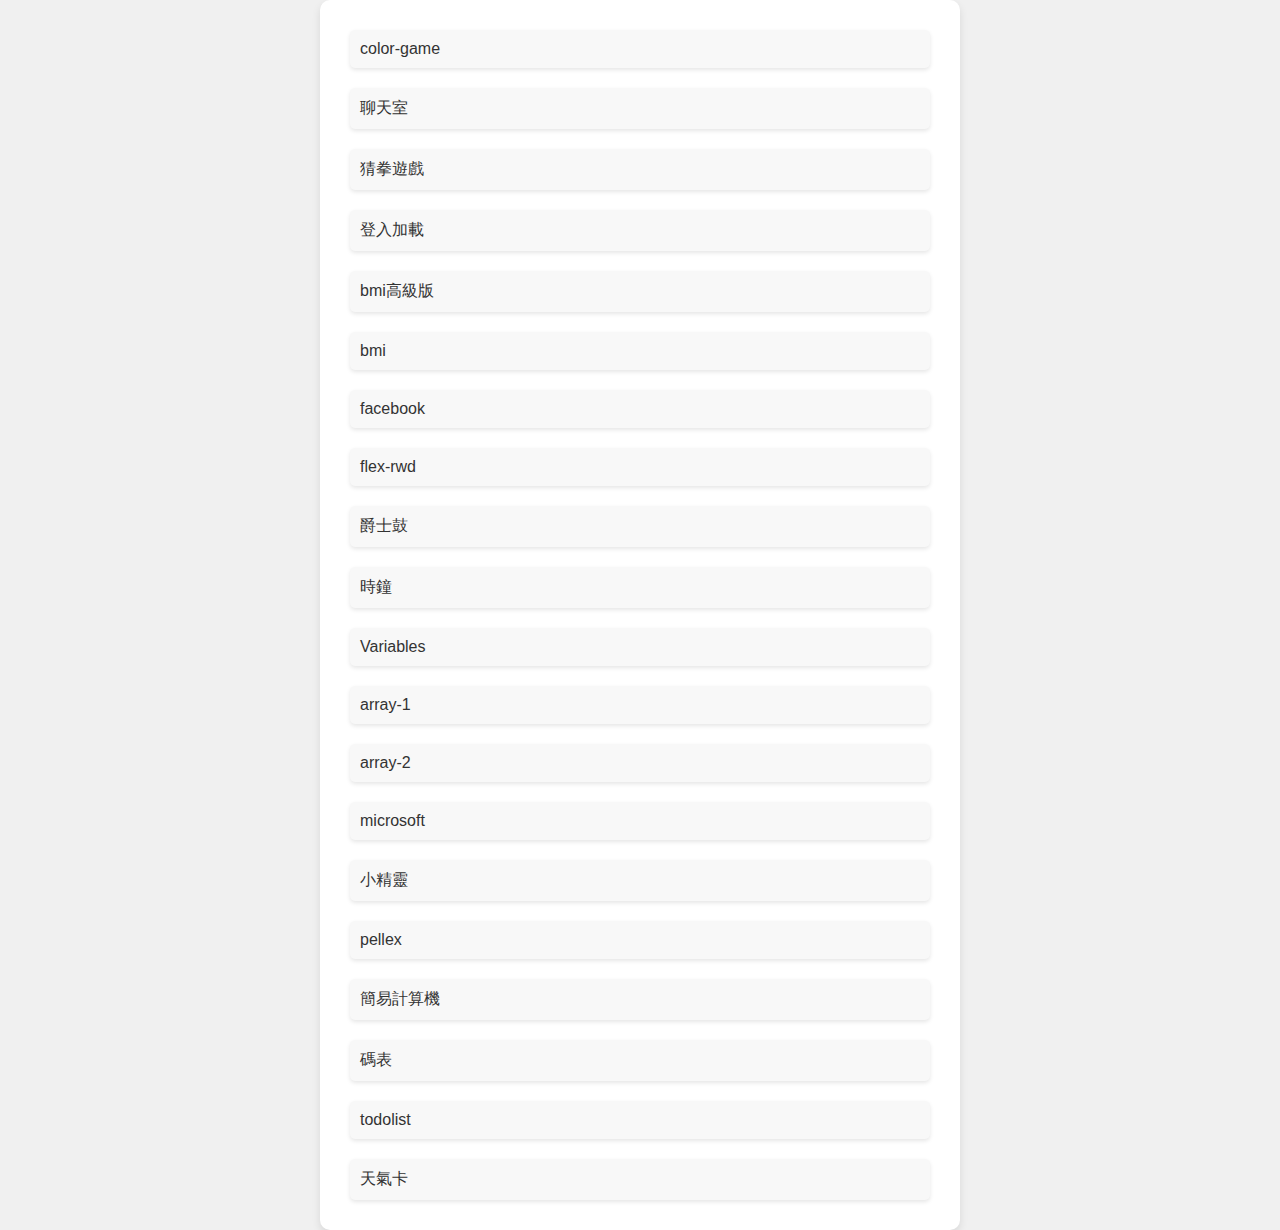
<file: index.html>
<!DOCTYPE html>
<html lang="en">

<head>
  <meta charset="UTF-8" />
  <meta name="viewport" content="width=device-width, initial-scale=1.0" />
  <title>作品集</title>
  <style>
    body {
      font-family: "Arial", sans-serif;
      margin: 0;
      padding: 0;
      background-color: #f0f0f0;
      display: flex;
      align-items: center;
      justify-content: center;
      min-height: 100vh;
    }

    .div {
      display: flex;
      flex-direction: column;
      align-items: center;
      width: 80%;
      max-width: 600px;
      padding: 20px;
      background-color: #fff;
      border-radius: 10px;
      box-shadow: 0 4px 8px rgba(0, 0, 0, 0.1);
    }

    .a-link-div {
      display: flex;
      flex-direction: column;
      align-items: stretch;
      width: 100%;
    }

    .a-link-div a {
      text-decoration: none;
      color: #333;
      background-color: #f8f8f8;
      padding: 10px;
      margin: 10px;
      border-radius: 5px;
      box-shadow: 0 2px 4px rgba(0, 0, 0, 0.1);
      transition: background-color 0.3s ease, color 0.3s ease;
    }

    .a-link-div a:hover {
      background-color: #007bff;
      color: #fff;
    }
  </style>
</head>

<body>
  <div class="nav"></div>
  <div class="div a-link-div">
    <a href="https://lt13543427.github.io/color-game/color.html">color-game</a>
    <a href="https://lt13543427.github.io/blog/blog.html">聊天室</a>
    <a href="https://lt13543427.github.io/paper, scissors, stone/猜拳.html">猜拳遊戲</a>
    <a href="https://lt13543427.github.io/bear loader/bear.html">登入加載</a>
    <a href="https://lt13543427.github.io/bmi/bmi高級版.html">bmi高級版</a>
    <a href="https://lt13543427.github.io/bmi/bmi.html">bmi</a>
    <a href="https://lt13543427.github.io/facebook/fb.html">facebook</a>
    <a href="https://lt13543427.github.io/flex-rwd/rwd-flex copy.html">flex-rwd</a>
    <a href="https://lt13543427.github.io/js-30/01 - JavaScript Drum Kit/index-START.html">爵士鼓</a>
    <a href="https://lt13543427.github.io/js-30/02 - JS and CSS Clock/index-START.html">時鐘</a>
    <a href="https://lt13543427.github.io/js-30/03 - CSS Variables/index-START.html">Variables</a>
    <a href="https://lt13543427.github.io/js-30/04 - Array Cardio Day 1/index-START.html">array-1</a>
    <a href="https://lt13543427.github.io/js-30/07 - Array Cardio Day 2/index-START.html">array-2</a>
    <a href="https://lt13543427.github.io/microsoft/nav.html">microsoft</a>
    <a href=".https://lt13543427.github.io/Pac-Man/小精靈.html">小精靈</a>
    <a href="https://lt13543427.github.io/pellex/nav.html">pellex</a>
    <a href="https://lt13543427.github.io/simple computer/簡易計算機.html">簡易計算機</a>
    <a href="https://lt13543427.github.io/Stopwatch/碼表.html">碼表</a>
    <a href="https://lt13543427.github.io/todolist/todolist.html">todolist</a>
    <a href="https://lt13543427.github.io/weather/氣象局.html">天氣卡</a>
  </div>
</body>

</html>
</file>
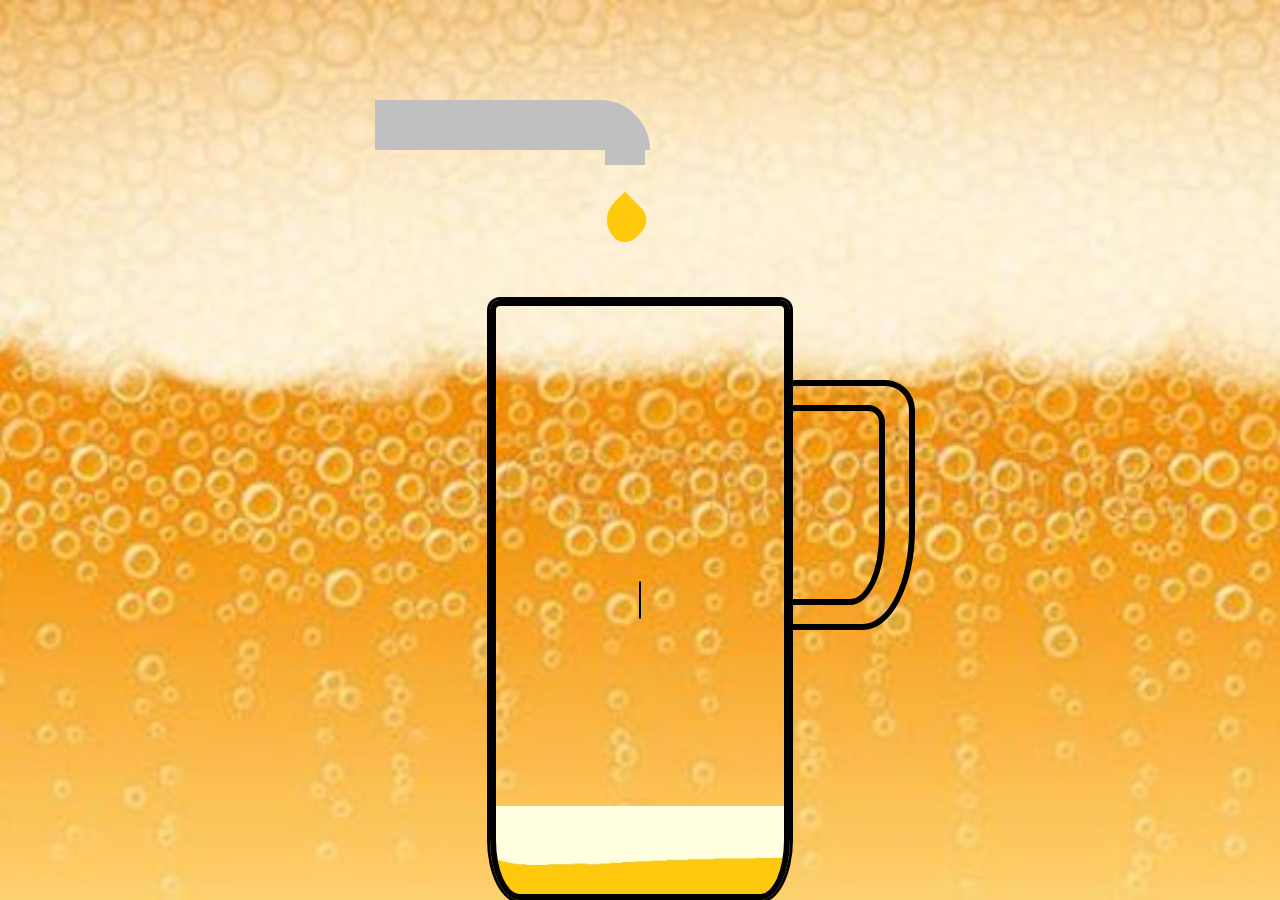
<file: bear loader/bear.html>
<!DOCTYPE html>
<html lang="en">
<head>
    <meta charset="UTF-8">
    <meta name="viewport" content="width=device-width, initial-scale=1.0">
    <title>bear-loader</title>
    <link rel="stylesheet" href="./css/bear.css">
</head>
<body>
    <div class="bgc">
        <div class="heightball">
            <h1 class="loading">Loading...</h1>
        </div>
        <div class="handle-1"></div>
        <div class="handle-2"></div>
        <div class="pipe">
        <div class="bear-source"></div>
        </div>

    </div>
</body>
</html>
</file>
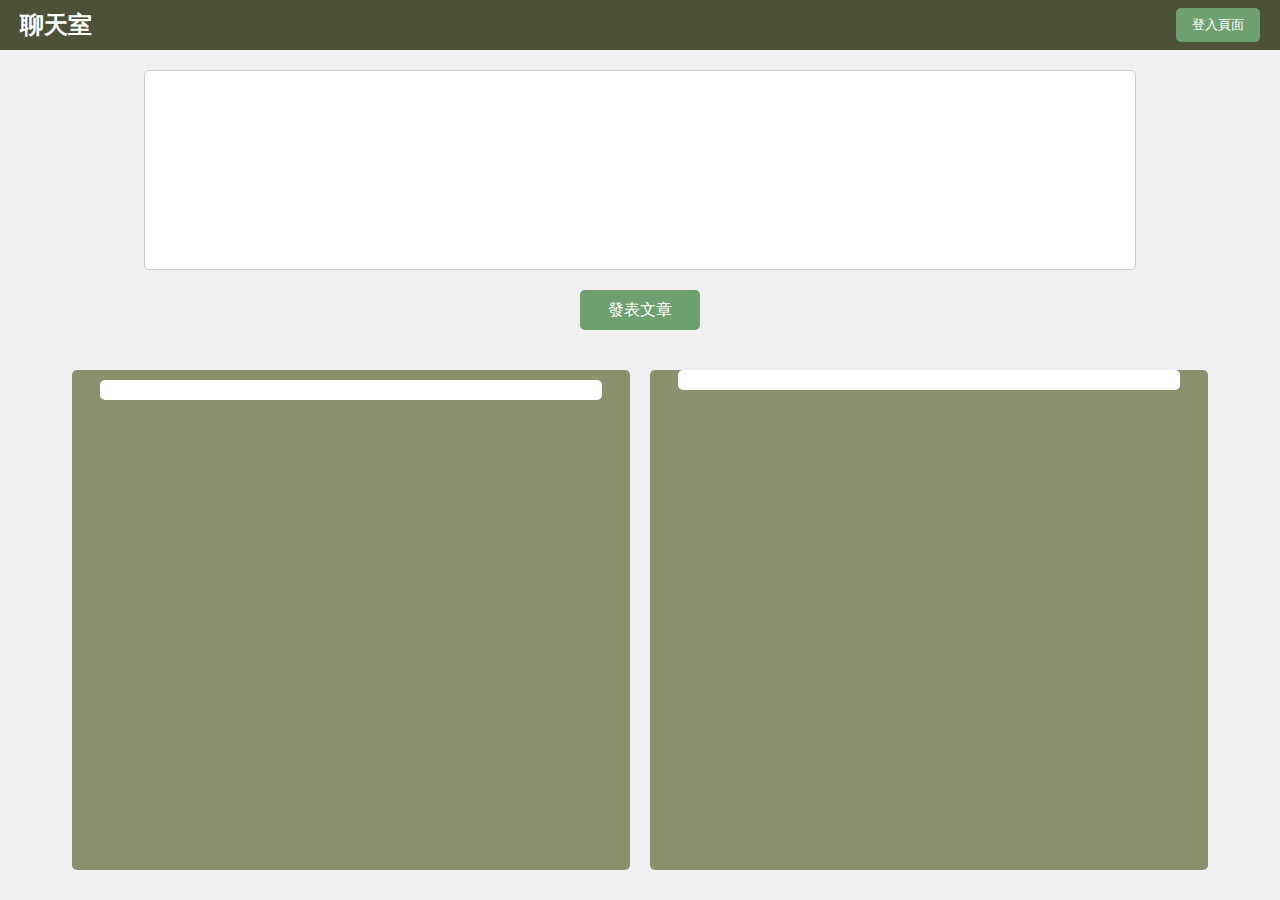
<file: blog/blog.html>
<!DOCTYPE html>
<html lang="en">

<head>
  <meta charset="UTF-8" />
  <meta name="viewport" content="width=device-width, initial-scale=1.0" />
  <title>Document</title>
  <link rel="stylesheet" href="blog.css" />
</head>

<body>
  <div class="navbar">
    <div class="logo">聊天室</div>
    <button class="loginpage">登入頁面</button>
  </div>
  <div class="blog-body">
    <div class="article-body">
      <textarea id="" name="" rows="4" cols="50" class="article-text"></textarea>
      <button class="btn release-article">發表文章</button>
    </div>
  </div>
  <div class="content-body">
    <div class="article-box">
      <div class="articlebox"></div>
    </div>
    <div class="content-box">
      <div class="replybox"></div>
    </div>
  </div>
  <script src="blog.js"></script>
</body>

</html>
</file>
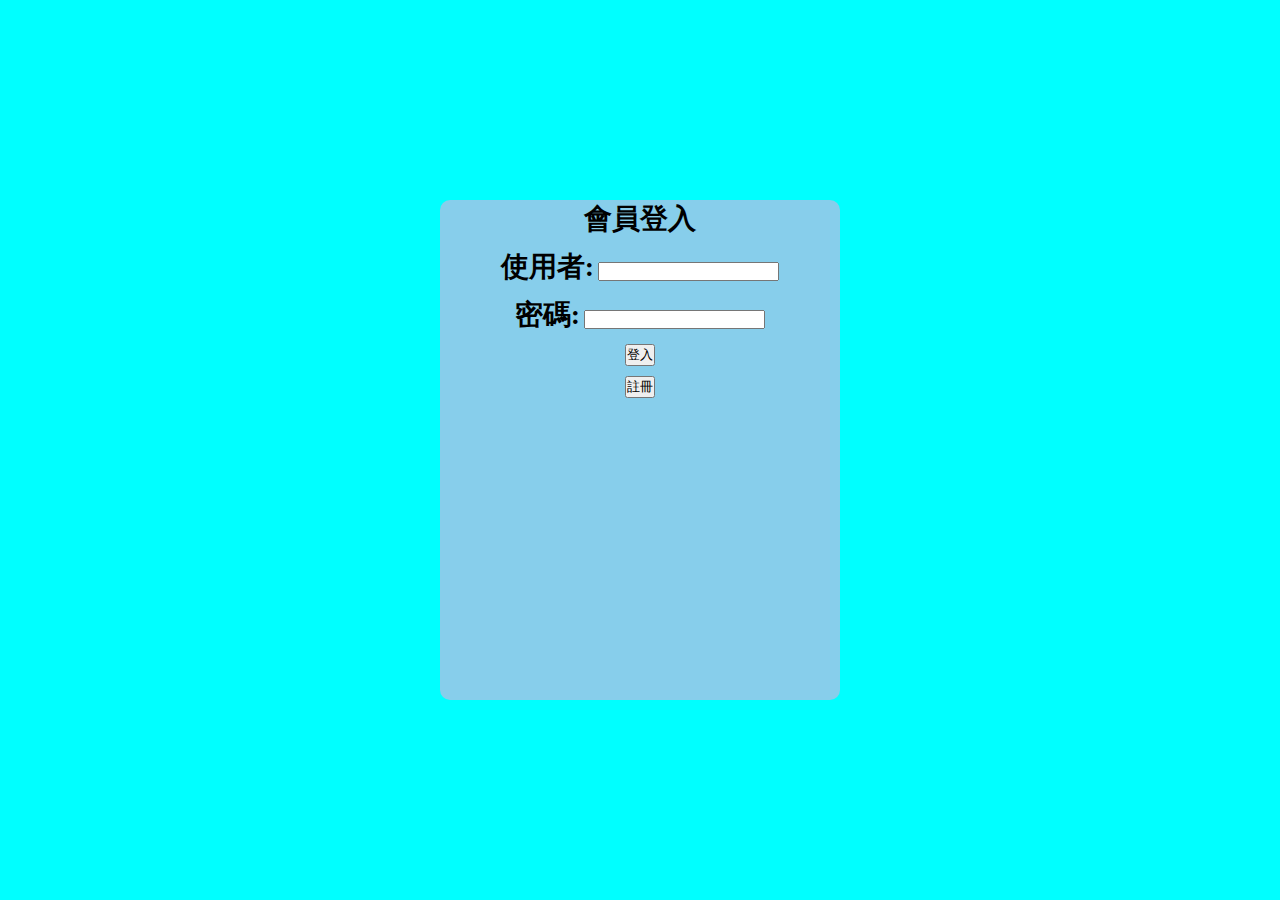
<file: blog/login.html>
<!DOCTYPE html>
<html lang="en">
  <head>
    <meta charset="UTF-8" />
    <meta name="viewport" content="width=device-width, initial-scale=1.0" />
    <title>Document</title>
    <link rel="stylesheet" href="login.css" />
  </head>
  <body>
    <div class="log-body">
      <p class="text login-p">會員登入</p>
      <div>
        <label class="text" for="username">使用者:</label>
        <input class="userid" type="text" id="username" name="username" />
      </div>
      <div>
        <label class="text" for="pass">密碼:</label>
        <input class="userpassword" type="password" id="pass" name="password" minlength="8" required />
      </div>
      <button class="log-btn">登入</button>
      <button class="register-btn">註冊</button>
    </div>
  </body>
  <script src="login.js"></script>
</html>
</file>
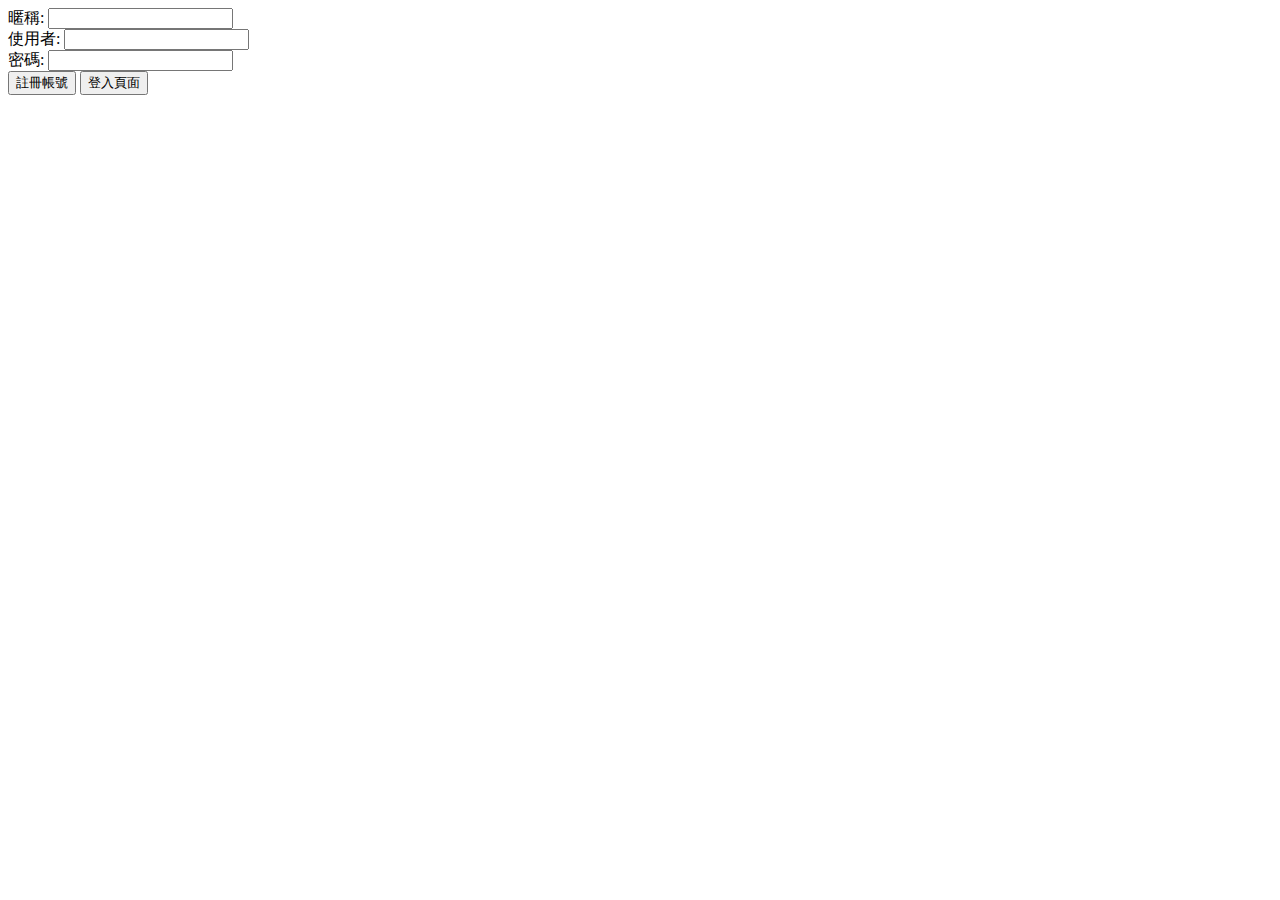
<file: blog/register.html>
<!DOCTYPE html>
<html lang="en">
  <head>
    <meta charset="UTF-8" />
    <meta name="viewport" content="width=device-width, initial-scale=1.0" />
    <title>Document</title>
  </head>
  <body>
    <div class="register-body">
      <div>
        <label class="nick-name" for="username">暱稱:</label>
        <input class="register-name" type="text" id="username" name="username" />
      </div>
      <div>
        <label class="text" for="userid">使用者:</label>
        <input class="register-id" type="text" id="userid" name="userid" />
      </div>
      <div>
        <label class="text" for="pass">密碼:</label>
        <input class="register-words" type="password" id="pass" name="password" minlength="8" required />
      </div>
      <button class="register-btn">註冊帳號</button>
      <button class="logpage">登入頁面</button>
    </div>
  </body>
  <script src="register.js"></script>
</html>
</file>
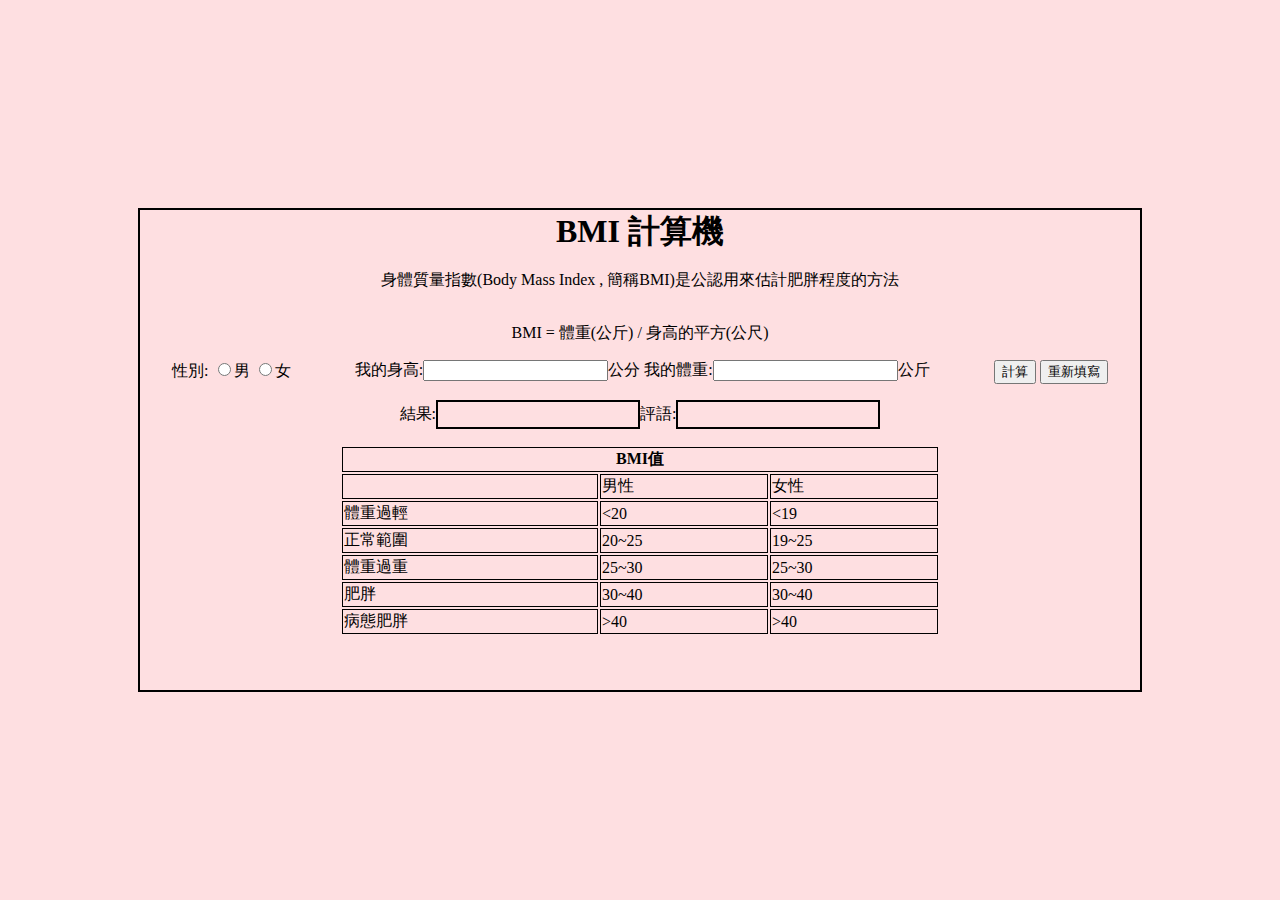
<file: bmi/bmi.html>
<!DOCTYPE html>
<html lang="en">

<head>
    <meta charset="UTF-8">
    <meta name="viewport" content="width=device-width, initial-scale=1.0">
    <title>Bmi計算機</title>
<link rel="stylesheet" href="bmi.css">
</head>
<body>
    <div class="bmi-box">
        <div class="h1-box">
            <h1 class="title">BMI 計算機</h1>
        </div>
        <div class="p-box">
            <p>
                身體質量指數(Body Mass Index , 簡稱BMI)是公認用來估計肥胖程度的方法
            </p>
            <p>
                BMI = 體重(公斤) / 身高的平方(公尺)
            </p>
        </div>
        <div class="function-box">
            <div class="dener-box">性別:
                <input id="male" type="radio" name="gender" value="男"><label for="male">男</label>
                <input id="female" type="radio" name="gender" value="女"><label for="female">女</label>
            </div>
            <div class="enter-box">
                我的身高:<input class="height" type="number">公分
                我的體重:<input class="weight" type="number">公斤
            </div>
            <div class="btn-box">
                <button class="calc">計算</button>
                <button class="reset">重新填寫</button>
            </div>
        </div>  
    <p/>
    <div class="results-box">
        結果:<span class="results"></span>
        評語:<span class="comments"></span>
    </div>
    <p/>
    <table>
        <thead>
            <tr>
                <th colspan="3">BMI值</th>
            </tr>
        </thead>
        <tbody>
            <tr>
                <td></td>
                <td>男性</td>
                <td>女性</td>
            </tr>
            <tr>
                <td class="td-1">體重過輕</td>
                <td class="td-2"><20</td>
                <td class="td-3"><19</td>
            </tr>
            <tr>
                <td class="td-1">正常範圍</td>
                <td class="td-2">20~25</td>
                <td class="td-3">19~25</td>
            </tr>
            <tr>
                <td class="td-1">體重過重</td>
                <td class="td-2">25~30</td>
                <td class="td-3">25~30</td>
            </tr>
            <tr>
                <td class="td-1">肥胖</td>
                <td class="td-2">30~40</td>
                <td class="td-3">30~40</td>
            </tr>
            <tr>
                <td class="td-1">病態肥胖</td>
                <td class="td-2">>40</td>
                <td class="td-3">>40</td>
            </tr>
        </tbody>
    </table>
    </div>
    
</body>
    <script>
        let height = document.querySelector('.height');
        let weight = document.querySelector('.weight');
        let calcBtn = document.querySelector('.calc');
        let resetBtn = document.querySelector('.reset');
        let results = document.querySelector('.results');
        let comment = document.querySelector('.comments');

        resetBtn.addEventListener('click',function(){
            height.value = '';
            weight.value = '';
            results.innerHTML = '';
            comment.innerHTML = '';
        });


        calcBtn.addEventListener('click',function(){
            let bmiresults = (+weight.value / (+height.value/100 * +height.value/100));
            console.log(bmiresults);
            results.innerHTML = bmiresults.toFixed(2);

            let commentText = '';
            if (bmiresults <=20){
                commentText ='體重過輕'
            }else if(bmiresults >=20 &&bmiresults <=25){
                commentText ='正常範圍'
            }else if(bmiresults >=25 &&bmiresults <=30){
                commentText ='體重過重'
            }else if(bmiresults >=30 &&bmiresults <=40){
                commentText ='肥胖'
            }else if(bmiresults >=40){
                commentText ='病態肥胖'
            }
            
            
            
            comment.innerHTML = commentText;
        });     

        let tBody = document.querySelectorAll('tbody'); 
        let tdAll_1 = document.querySelectorAll('.td-1'); 
        let tdAll_2 = document.querySelectorAll('.td-2'); 
        let tdAll_3 = document.querySelectorAll('.td-3'); 
    </script>
</html>
</file>
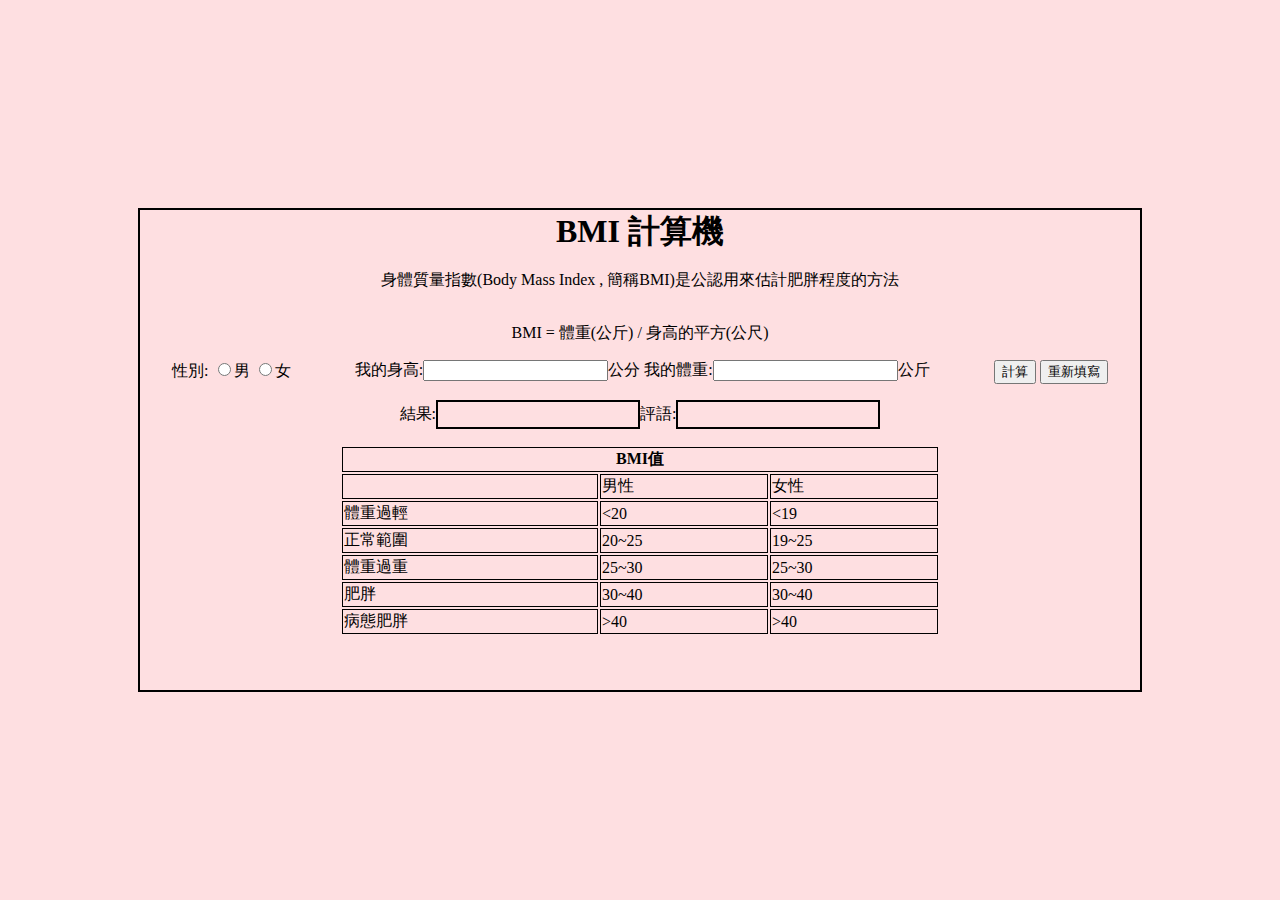
<file: bmi/bmi高級版.html>
<!DOCTYPE html>
<html lang="en">

<head>
    <meta charset="UTF-8">
    <meta name="viewport" content="width=device-width, initial-scale=1.0">
    <title>Bmi計算機</title>
<link rel="stylesheet" href="./bmi高級版.css">
</head>
<body>
    <div class="bmi-box">
        <div class="h1-box">
            <h1 class="title">BMI 計算機</h1>
        </div>
        <div class="p-box">
            <p>
                身體質量指數(Body Mass Index , 簡稱BMI)是公認用來估計肥胖程度的方法
            </p>
            <p>
                BMI = 體重(公斤) / 身高的平方(公尺)
            </p>
        </div>
        <div class="function-box">
            <div class="dener-box">性別:
                <input id="male" type="radio" name="gender" value="男"><label for="male">男</label>
                <input id="female" type="radio" name="gender" value="女"><label for="female">女</label>
            </div>
            <div class="enter-box">
                我的身高:<input class="height" type="number">公分
                我的體重:<input class="weight" type="number">公斤
            </div>
            <div class="btn-box">
                <button class="calc">計算</button>
                <button class="reset">重新填寫</button>
            </div>
        </div>  
    <p/>
    <div class="results-box">
        結果:<span class="results"></span>
        評語:<span class="comments"></span>
    </div>
    <p/>
    <table>
        <thead>
            <tr>
                <th colspan="3">BMI值</th>
            </tr>
        </thead>
        <tbody>
            <tr>
                <td></td>
                <td>男性</td>
                <td>女性</td>
            </tr>
            <tr>
                <td class="td-1">體重過輕</td>
                <td class="td-2"><20</td>
                <td class="td-3"><19</td>
            </tr>
            <tr>
                <td class="td-1">正常範圍</td>
                <td class="td-2">20~25</td>
                <td class="td-3">19~25</td>
            </tr>
            <tr>
                <td class="td-1">體重過重</td>
                <td class="td-2">25~30</td>
                <td class="td-3">25~30</td>
            </tr>
            <tr>
                <td class="td-1">肥胖</td>
                <td class="td-2">30~40</td>
                <td class="td-3">30~40</td>
            </tr>
            <tr>
                <td class="td-1">病態肥胖</td>
                <td class="td-2">>40</td>
                <td class="td-3">>40</td>
            </tr>
        </tbody>
    </table>
    </div>
    
</body>
    <script>
        let height = document.querySelector('.height');
        let weight = document.querySelector('.weight');
        let calcBtn = document.querySelector('.calc');
        let resetBtn = document.querySelector('.reset');
        let results = document.querySelector('.results');
        let comment = document.querySelector('.comments');

        function tdFEDFE1() {
            tdAll_1[doRowOld].style.backgroundColor = '#FEDFE1'
            tdAll_2[doRowOld].style.backgroundColor = '#FEDFE1'
            tdAll_3[doRowOld].style.backgroundColor = '#FEDFE1'
        }


        
        resetBtn.addEventListener('click',function(){
         
            height.value = '';
            weight.value = '';
            results.innerHTML = '';
            comment.innerHTML = '';
            male.checked = false;
            female.checked = false;
            tdFEDFE1()
        });


        calcBtn.addEventListener('click',function(){
            tdFEDFE1()

            let gender = document.querySelector('input[name="gender"]:checked')
            if(!gender){
                alert('請輸入性別');
                return;
            }
            
            if(!height.value){
                alert('請輸入正確身高！');
                return;
            }
            if(!weight.value){
                 alert('請輸入正確體重！');
                return;
            }
            

            
            console.log(gender);
            let bmiresults = (+weight.value / (+height.value/100 * +height.value/100));
            console.log(bmiresults);
            results.innerHTML = bmiresults.toFixed(2);
            let genderValue = gender.value

            let commentText = '';
            if (bmiresults <=20 && genderValue ==='男'){
                commentText ='體重過輕'
                doRowNew = 0;
                tdAllBoy()
            }else if(bmiresults >=20 &&bmiresults <=25 && genderValue ==='男'){
                commentText ='正常範圍'
                doRowNew = 1;
                tdAllBoy()
            }else if(bmiresults >=25 &&bmiresults <=30 && genderValue ==='男'){
                commentText ='體重過重'
                doRowNew = 2;
                tdAllBoy()
            }else if(bmiresults >=30 &&bmiresults <=40 && genderValue ==='男'){
                commentText ='肥胖'
                doRowNew = 3;
                tdAllBoy()
            }else if(bmiresults >=40 && genderValue ==='男'){
                commentText ='病態肥胖'
                doRowNew = 4;
                tdAllBoy()
            }else if(bmiresults <=19 && genderValue ==='女'){
                commentText ='體重過輕';
                doRowNew = 0;
                tdAllGirl()
            }else if(bmiresults >=19 &&bmiresults <=25 && genderValue ==='女'){
                commentText ='正常範圍';
                doRowNew = 1;
                tdAllGirl()
            }else if(bmiresults >=25 &&bmiresults <=30 && genderValue ==='女'){
                commentText ='體重過重';
                doRowNew = 2;
                tdAllGirl()
            }else if(bmiresults >=30 &&bmiresults <=40 && genderValue ==='女'){
                commentText ='肥胖';
                doRowNew = 3;
                tdAllGirl()
            }else if(bmiresults >=40 && genderValue ==='女'){
                commentText ='病態肥胖';
                doRowNew = 4;
                tdAllGirl()
            }
            
            
            
            comment.innerHTML = commentText;
        });     

        let tBody = document.querySelectorAll('tbody'); 
        let tdAll_1 = document.querySelectorAll('.td-1'); 
        let tdAll_2 = document.querySelectorAll('.td-2'); 
        let tdAll_3 = document.querySelectorAll('.td-3');


        let doRowNew= 0 ;
        let doRowOld = 0;
        tdAll_1[0].style.backgroundColor = '#FEDFE1'
        tdAll_2[0].style.backgroundColor = '#FEDFE1'
        tdAll_3[0].style.backgroundColor = '#FEDFE1'
        doRowOld = doRowNew;


        function tdAllBoy(){
            console.log('我在處理男性');
            tdAll_1[doRowNew].style.backgroundColor = 'white'
            tdAll_2[doRowNew].style.backgroundColor = 'white'
        }

        function tdAllGirl(){
            console.log('我在處理女性');
            tdAll_1[doRowNew].style.backgroundColor = 'white'
            tdAll_3[doRowNew].style.backgroundColor = 'white'
        }

        function tdFEDFE1() {
            tdAll_1[doRowNew].style.backgroundColor = '#FEDFE1'
            tdAll_2[doRowNew].style.backgroundColor = '#FEDFE1'
            tdAll_3[doRowNew].style.backgroundColor = '#FEDFE1'
        }

    </script>
</html>
</file>
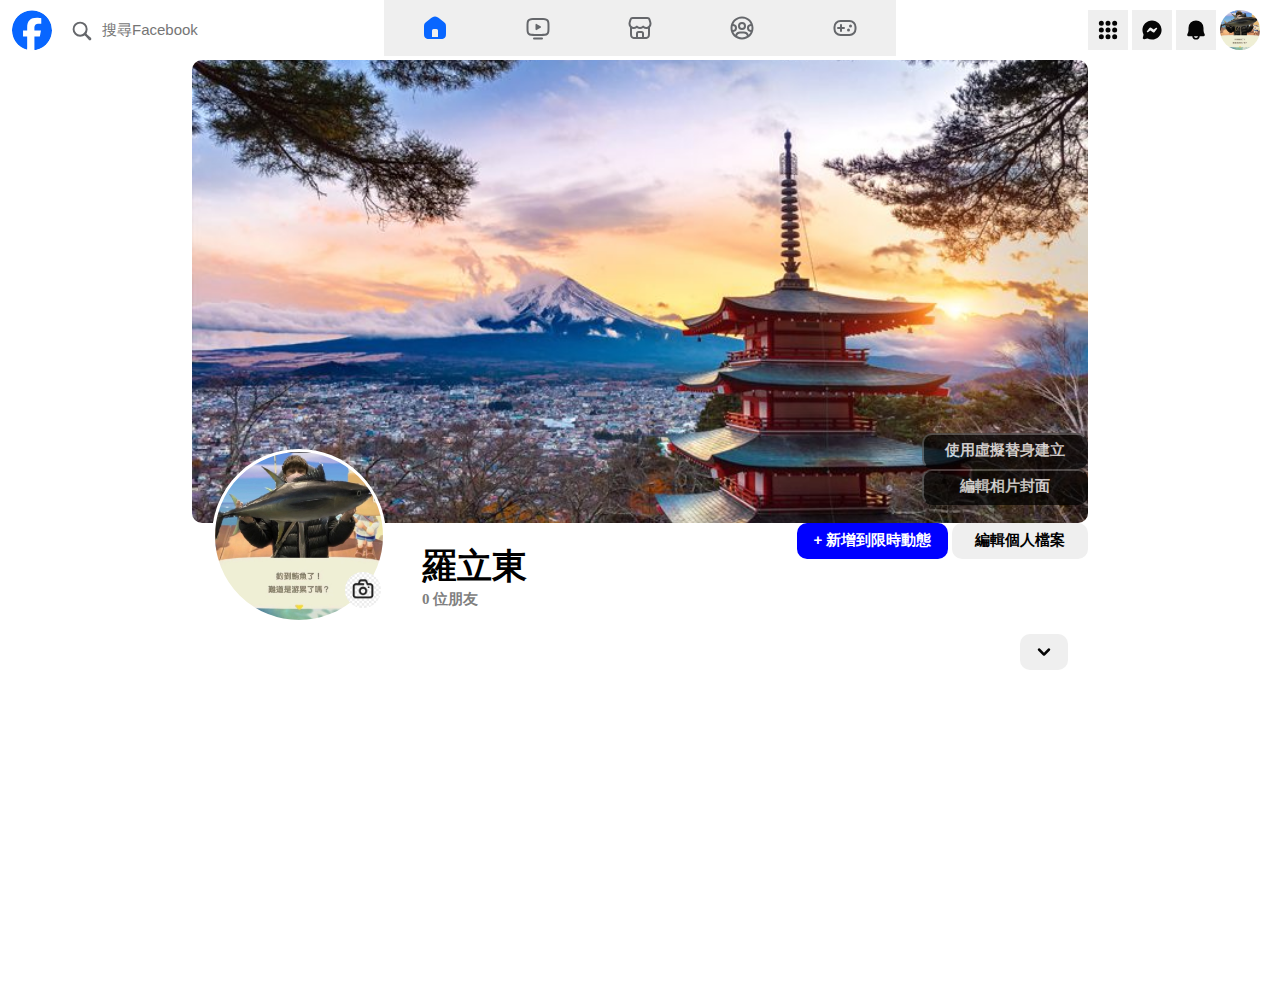
<file: facebook/fb.html>
<!DOCTYPE html>
<html lang="en">
<head>
    <meta charset="UTF-8">
    <meta name="viewport" content="width=device-width, initial-scale=1.0">
    <title>fb</title>
    <link rel="stylesheet" href="fb.css">
</head>
<body>
    <div id="all">
        <div id="top-box">
            <div id="left-box">
                <button id="fb-mark"></button>
                <div id="search">
                    <div id="search-mark"></div>
                    <input type="search" placeholder="搜尋Facebook">
                </div>
            </div>
            <div id="main-box">
                <button id="home"></button>
                <button id="vidio"></button>
                <button id="store"></button>
                <button id="group"></button>
                <button id="game"></button>
            </div>
            <div id="right-box">
                <button id="menu"></button>
                <button id="messenger"></button>
                <button id="new-feed"></button>
                <button id="profile"></button>
            </div>
        </div>
        <div id="banner-1">
            <div id="avatar">
                <button id="camara"></button>
            </div>
            <div id="photo-box">
                <button id="xxx">使用虛擬替身建立</button>
                <button id="edit-photo">編輯相片封面</button>
            </div>
        </div>
        <div id="name-box">   
            <div id="name-box1">
                
                <div id="nameboxL">
                    <div id="name">羅立東</div>
                    <div id="fans">0 位朋友</div>
                </div>
                <div id="nameboxR">
                    <button id="story">+ 新增到限時動態</button>
                    <button id="edit-button">編輯個人檔案</button>
                    <button id="paige"></button>
                </div>
            </div>
        </div>
    </div>
</body>
</html>
</file>
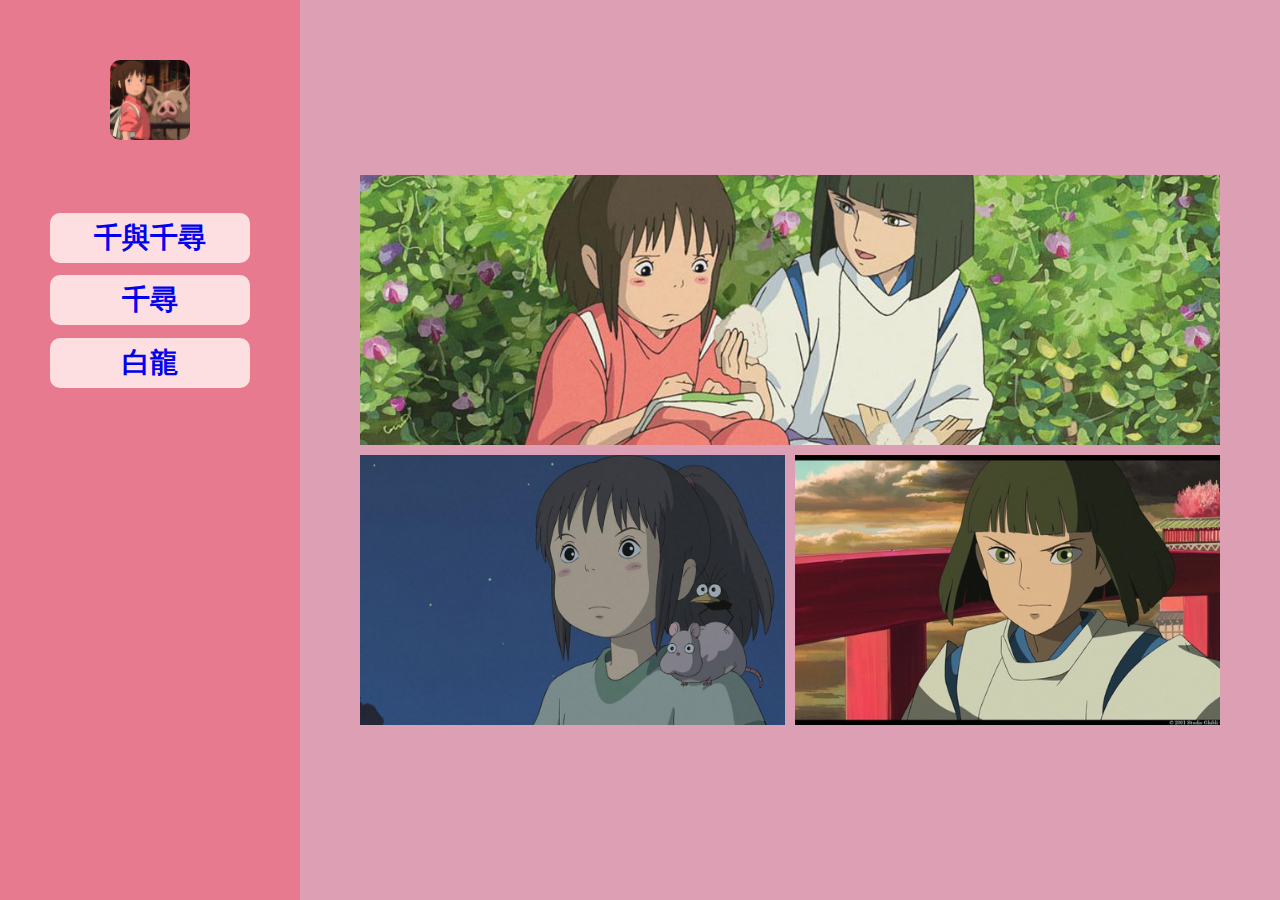
<file: flex-rwd/rwd-flex copy.html>
<!DOCTYPE html>
<html lang="en">
<head>
    <meta charset="UTF-8">
    <meta name="viewport" content="width=device-width, initial-scale=1.0">
    <title>pc</title>
    <link rel="stylesheet" href="./rwd-flex copy.css">
    <link rel="shortcut icon" href="./img/icon.jpeg">
</head>
<body>
    <div class="all">
        <div class="nav">
            <input type="checkbox" id="ham-menu" hidden>
            <label for="ham-menu" class="ham-menu-btn">
                    <div id="line-1" class="line"></div>
                    <div id="line-2" class="line"></div>
                    <div id="line-3" class="line"></div>
            </label>
            <div class="logo-box">
                <div class="logo"></div>
            </div>
            <div class="btn-box">
                <a href="https://zh.moegirl.org.cn/%E5%8D%83%E4%B8%8E%E5%8D%83%E5%AF%BB" class="btn btn-1">千與千尋</a>
                <a href="https://zh.moegirl.org.cn/%E8%8D%BB%E9%87%8E%E5%8D%83%E5%AF%BB" class="btn btn-1">千尋</a>
                <a href="https://zh.moegirl.org.cn/%E7%99%BD%E9%BE%99(%E5%8D%83%E4%B8%8E%E5%8D%83%E5%AF%BB)#" class="btn btn-1">白龍</a>
            </div>
        </div>
        <div class="center-all">
            <div class="center-box">
                <div class="img img-1"></div>
                <div class="img img-2"></div>
                <div class="img img-3"></div>
            </div>
        </div>
    </div>
</body>
</html>
</file>
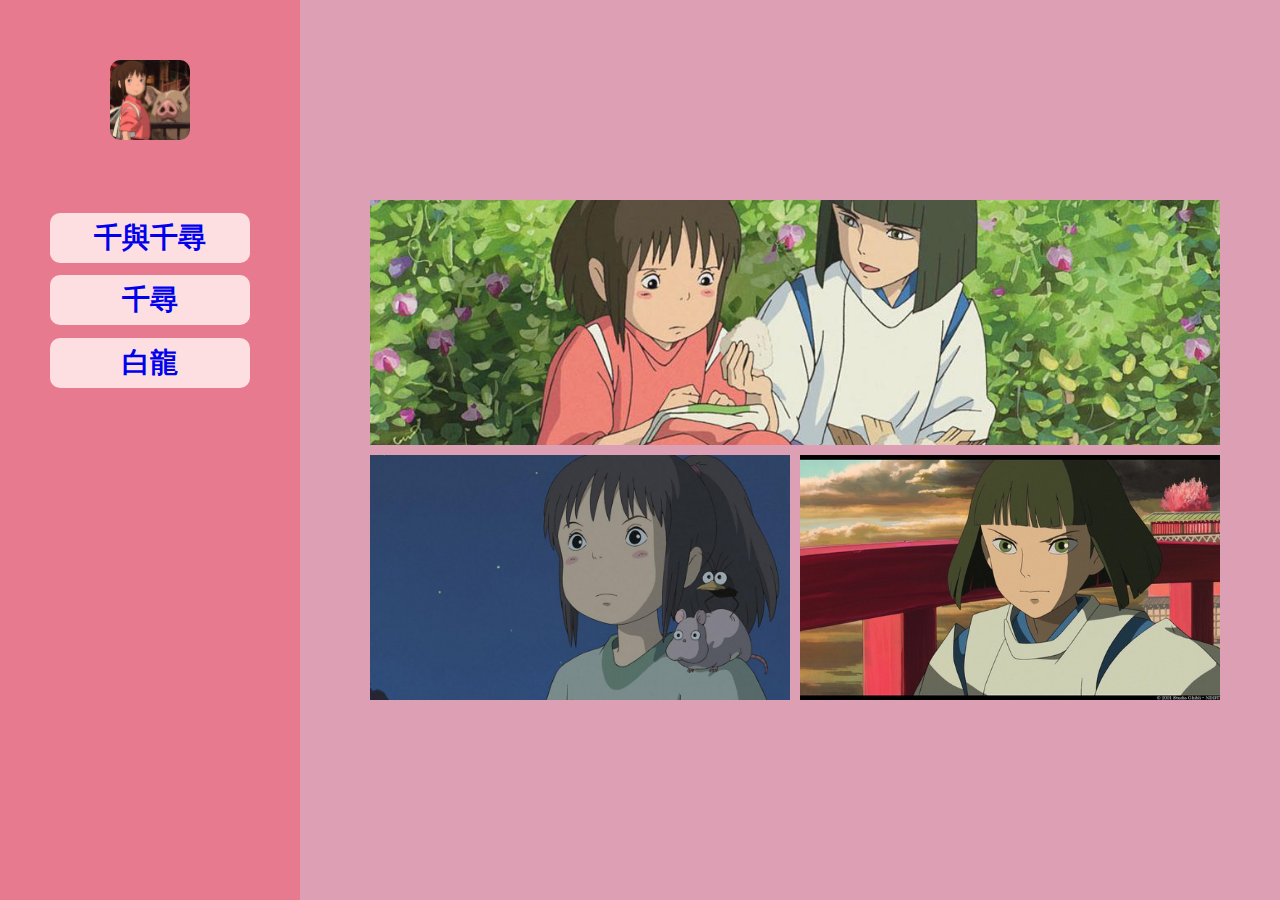
<file: flex-rwd/rwd-flex.html>
<!DOCTYPE html>
<html lang="en">
<head>
    <meta charset="UTF-8">
    <meta name="viewport" content="width=device-width, initial-scale=1.0">
    <title>pc</title>
    <link rel="stylesheet" href="./rwd-flex.css">
    <link rel="shortcut icon" href="./img/icon.jpeg">
</head>
<body>
    <div class="all">
        <div class="nav">
            <input type="checkbox" id="ham-menu" hidden>
            <label for="ham-menu" class="ham-menu-btn">
                    <div id="line-1" class="line"></div>
                    <div id="line-2" class="line"></div>
                    <div id="line-3" class="line"></div>
            </label>
            <div class="logo-box">
                <div class="logo"></div>
            </div>
            <div class="btn-box">
                <a href="https://zh.moegirl.org.cn/%E5%8D%83%E4%B8%8E%E5%8D%83%E5%AF%BB" class="btn btn-1">千與千尋</a>
                <a href="https://zh.moegirl.org.cn/%E8%8D%BB%E9%87%8E%E5%8D%83%E5%AF%BB" class="btn btn-1">千尋</a>
                <a href="https://zh.moegirl.org.cn/%E7%99%BD%E9%BE%99(%E5%8D%83%E4%B8%8E%E5%8D%83%E5%AF%BB)#" class="btn btn-1">白龍</a>
            </div>
        </div>
        <div class="center-all">
            <div class="center-box">
                <div class="img img-1"></div>
                <div class="img img-2"></div>
                <div class="img img-3"></div>
            </div>
        </div>
    </div>
</body>
</html>
</file>
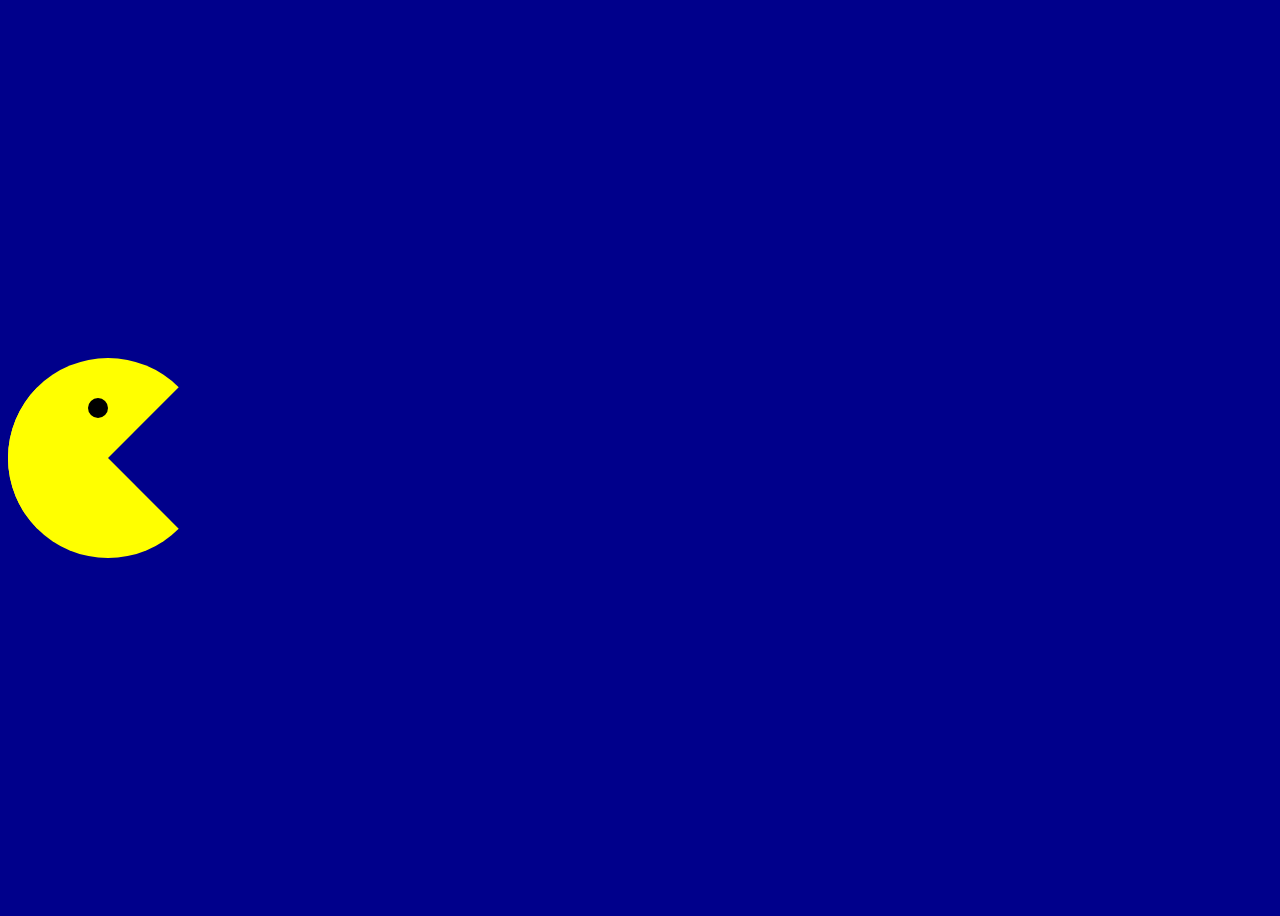
<file: Pac-Man/小精靈.html>
<!DOCTYPE html>
<html lang="en">
  <head>
    <meta charset="UTF-8" />
    <meta name="viewport" content="width=device-width, initial-scale=1.0" />
    <title>321</title>
    <link rel="stylesheet" href="小精靈.css" />
  </head>
  <body>
    <div class="maru-all">
      <div class="maru-body">
        <div class="baju"></div>
        <div class="maru maru-t"></div>
        <div class="maru maru-b"></div>
      </div>
    </div>
    <div class="esa esa-1"></div>
  </body>
</html>
</file>
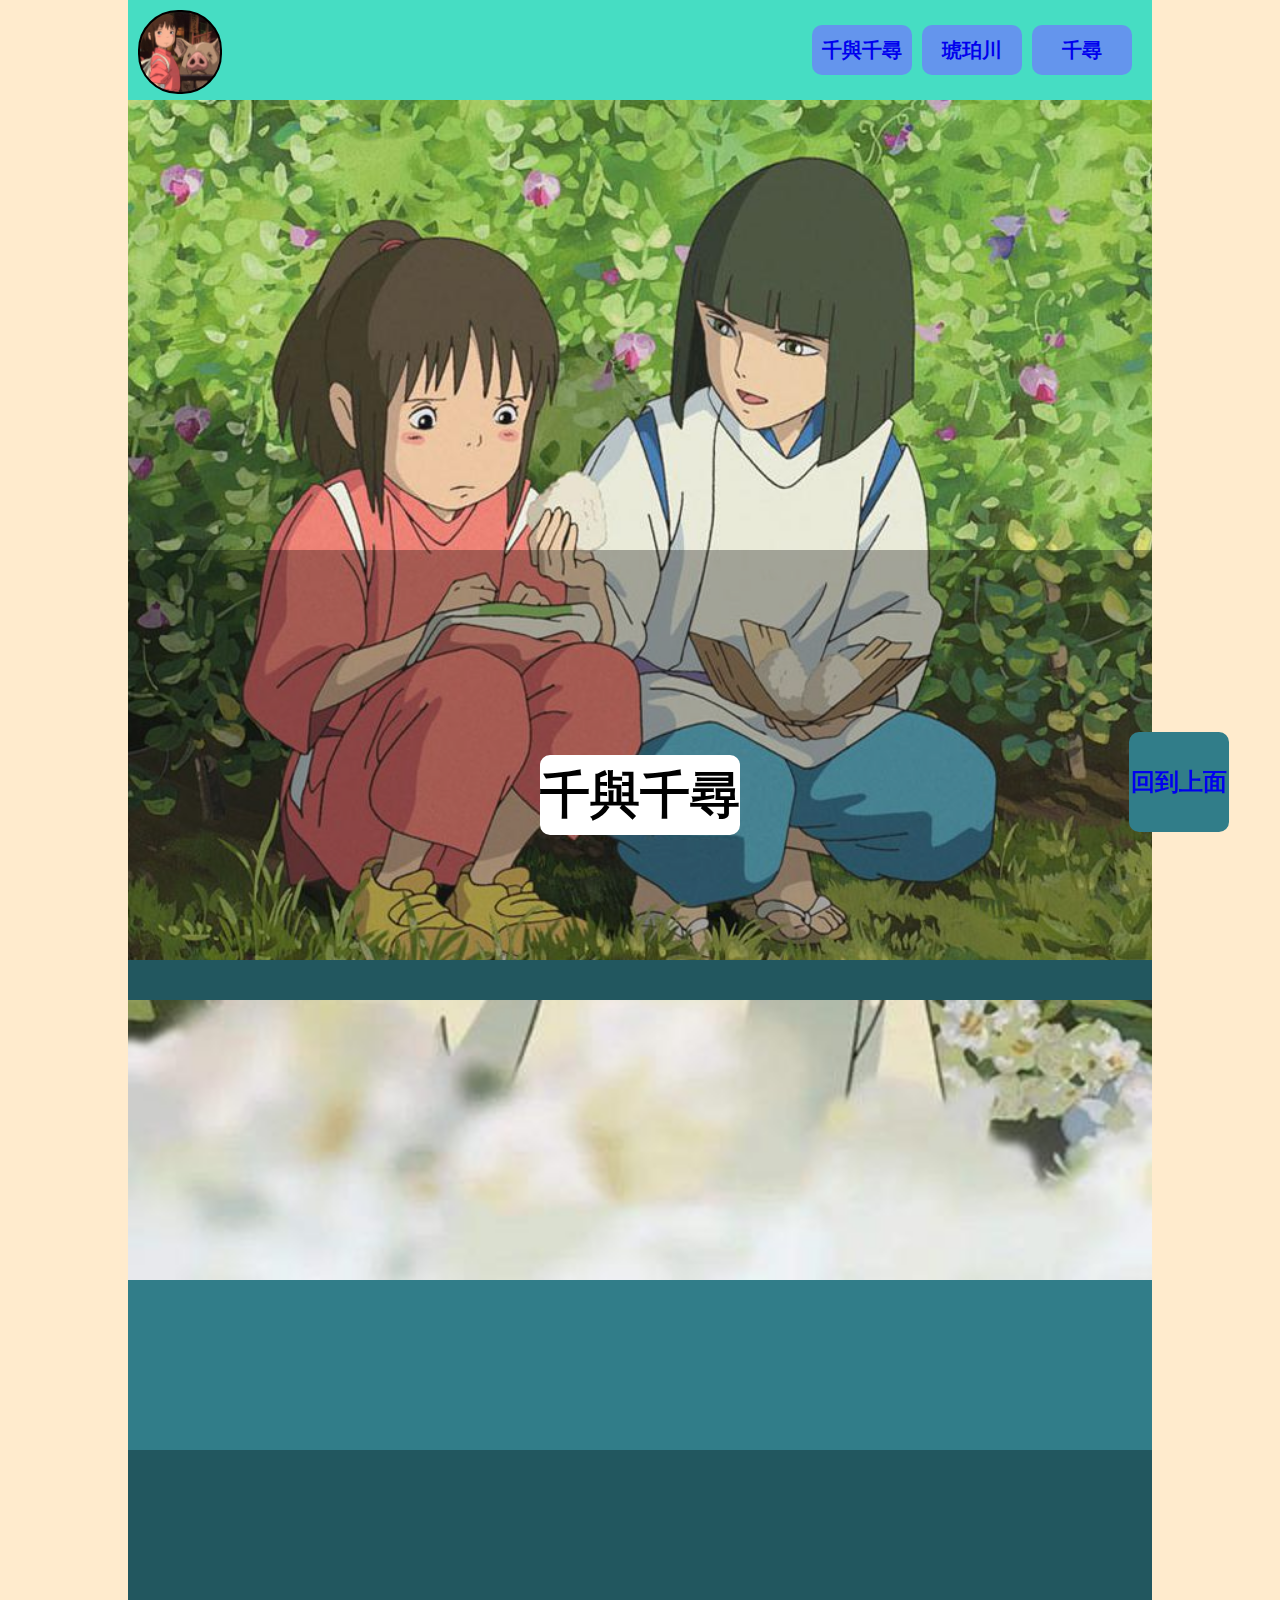
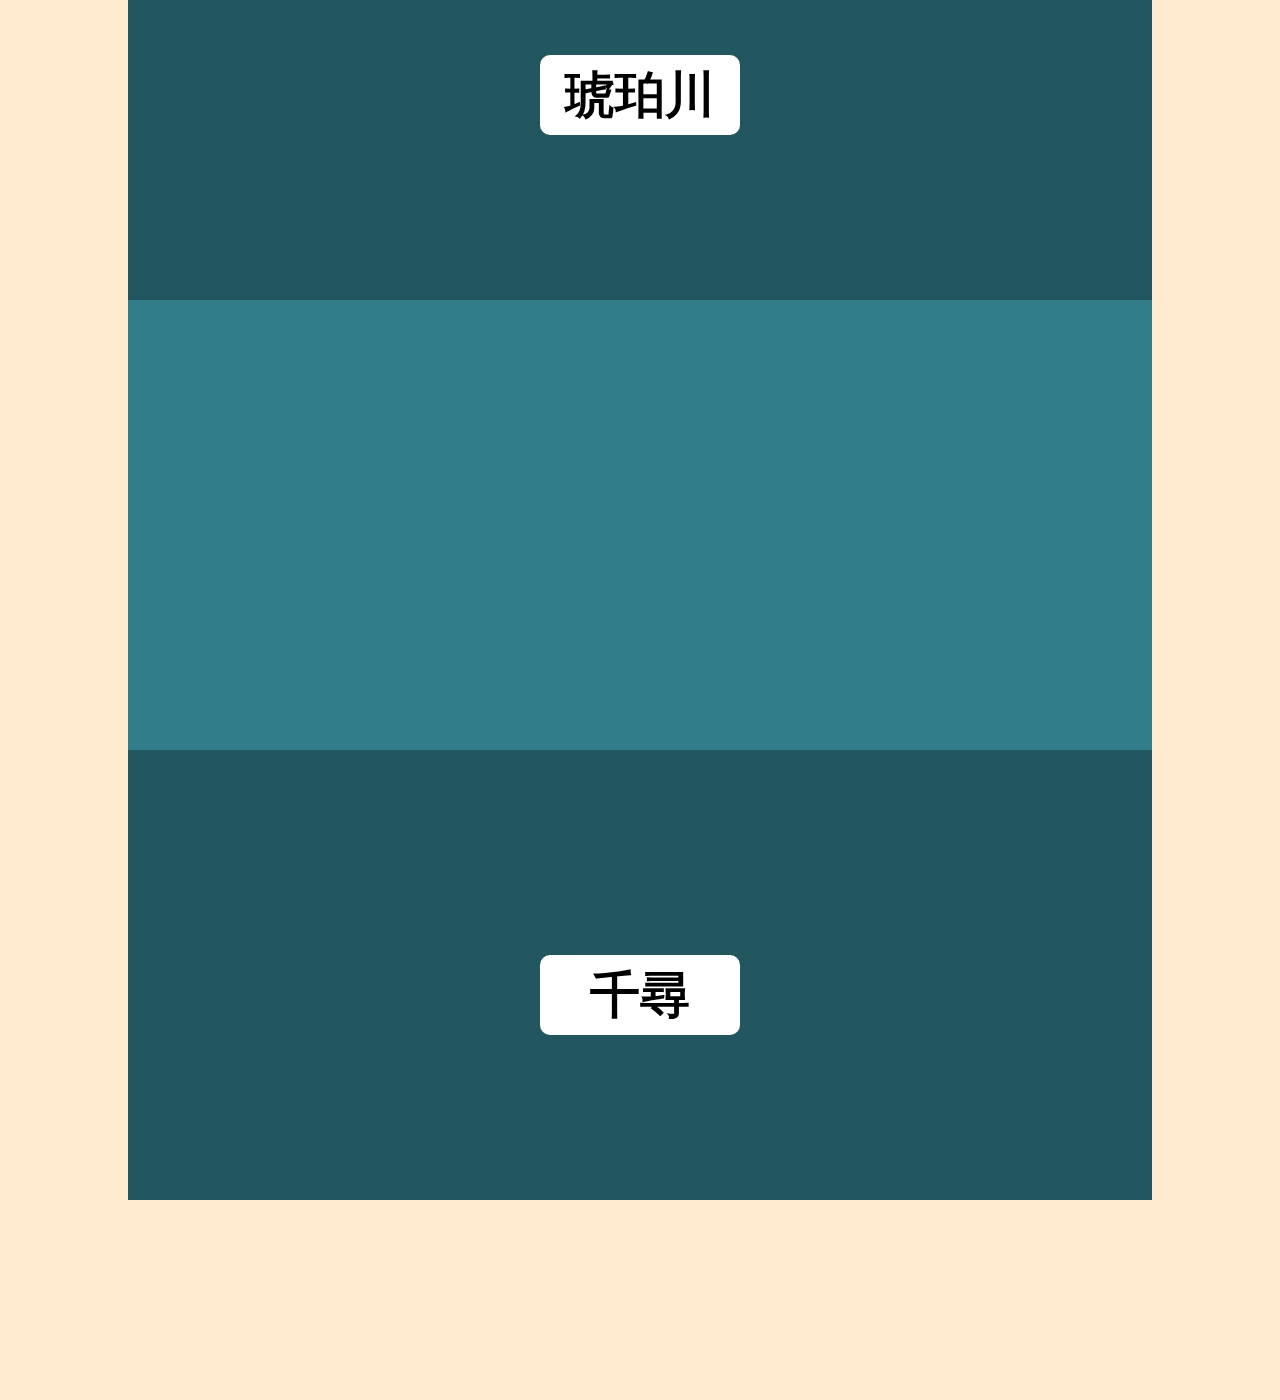
<file: pellex/nav.html>
<!DOCTYPE html>
<html lang="en">
<head>
    <meta charset="UTF-8">
    <meta name="viewport" content="width=device-width, initial-scale=1.0">
    <title>千與千尋</title>
    <link rel="stylesheet" href="nav.css">
</head>
<body>
    <div id="nav">
        <div id="logo-1" class="logo"></div>
        <div id="nav-btn-all">
            <a href="#banner-1" id="nav-btn-1" class="nav-btn">千與千尋</a>
            <a href="#banner-2" id="nav-btn-2" class="nav-btn">琥珀川</a>
            <a href="#banner-3" id="nav-btn-3" class="nav-btn">千尋</a>
        </div>
    </div>
    <div class="all">
        <div id="banner-1" class="banner">
            <div class="mask1 mask"></div>
            <div class="btn-1 btn">千與千尋</div>
        </div>
        <div id="banner-2" class="banner">
            <div class="mask2 mask"></div>
            <div class="btn-2 btn">琥珀川</div>
        </div>
        <div id="banner-3" class="banner">
            <div class="mask3 mask"></div>
            <div class="btn-3 btn">千尋</div>
        </div>
        <a href="#banner-1" class="gotop">回到上面</a>
    </div>
</body>
</html>
</file>
<file: bear loader/css/bear.css>
@charset "UTF-8";
* {
  box-sizing: border-box;
}

body {
  margin: 0;
}

.bgc {
  width: 100%;
  height: 100vh;
  background-image: url(./img/啤酒氣泡.jpg);
  background-size: cover;
  display: flex;
  flex-direction: column;
  align-items: center;
  justify-content: flex-end;
}
.bgc .heightball {
  width: 300px;
  height: 600px;
  border: 6px solid black;
  border-radius: 10px 10px 10% 10%;
  position: absolute;
  display: flex;
  background-image: url(./img/bear.jpg);
  background-repeat: repeat-x;
  background-position: 0 500px;
  background-size: cover;
  box-shadow: 0px 0px 0px 3px black;
  animation: bear 10s infinite;
  z-index: 9;
}
@keyframes bear {
  0% {
    background-position: 0px 500px;
  }
  10% {
    background-position: -100px 450px;
  }
  20% {
    background-position: 80px 400px;
  }
  30% {
    background-position: -70px 350px;
  }
  40% {
    background-position: 0px 300px;
  }
  50% {
    background-position: -300px 250px;
  }
  60% {
    background-position: 0px 200px;
  }
  70% {
    background-position: -100px 150px;
  }
  80% {
    background-position: 80px 100px;
  }
  90% {
    background-position: -70px 50px;
  }
  100% {
    background-position: 0px 0px;
  }
}
.bgc .loading {
  margin: 0px;
  width: 0px;
  color: black;
  border-right: 2px solid black;
  position: absolute;
  top: 50%;
  left: 50%;
  transform: translate(-50%, -50%);
  overflow: hidden;
  animation: loading 5s linear 0s infinite alternate;
  box-shadow: 0 0 0 0 20%;
  z-index: 9;
}
@keyframes loading {
  100% {
    width: 140px;
  }
}

.handle-1 {
  width: 100px;
  height: 200px;
  border: 6px solid black;
  border-radius: 10px 17px 35% 0;
  position: relative;
  left: 195px;
  top: 5px;
}

.handle-2 {
  width: 130.5px;
  height: 250px;
  border: 6px solid black;
  border-radius: 10px 30px 40% 0;
  position: relative;
  left: 210px;
  top: -220px;
}

.pipe {
  width: 230px;
  height: 50px;
  background-color: rgb(192, 192, 192);
  position: relative;
  left: -150px;
  top: -750px;
}

.pipe::before {
  content: "";
  position: absolute;
  width: 0;
  height: 0;
  border-radius: 50%;
  border: solid 50px;
  border-color: rgb(192, 192, 192) transparent transparent transparent;
  left: 175px;
  top: 0px;
  transform: rotate(45deg);
}

.pipe::after {
  content: "";
  position: absolute;
  width: 40px;
  height: 15px;
  background-color: rgb(192, 192, 192);
  top: 50px;
  left: 230px;
}

.bear-source {
  width: 40px;
  height: 40px;
  border-radius: 80% 0 55% 50%;
  transform: rotate(-45deg);
  background-color: #FFC90E;
  position: absolute;
  top: 100px;
  left: 230px;
  animation: down 0.5s ease-in infinite;
}

@keyframes down {
  0% {
    top: 100px;
  }
  20% {
    top: 200px;
  }
  40% {
    top: 300px;
  }
  60% {
    top: 400px;
  }
  80% {
    top: 500px;
  }
  100% {
    top: 700px;
  }
}/*# sourceMappingURL=bear.css.map */
</file>
<file: blog/blog.css>
* {
    padding: 0;
    margin: 0;
    box-sizing: border-box;
}

body {
    width: 100%;
    height: 100vh;
    background-color: #f0f0f0;
    font-family: 'Poppins', sans-serif;
}

.navbar {
    width: 100%;
    height: 50px;
    background-color: #4d5139;
    display: flex;
    align-items: center;
    justify-content: space-between;
    padding: 0 20px;
}

.logo {
    font-size: 24px;
    font-weight: bold;
    color: white;
}

.loginpage {
    background-color: #6fa06f;
    color: white;
    border: none;
    border-radius: 5px;
    padding: 8px 16px;
}

.blog-body {
    width: 100%;
    display: flex;
    align-items: center;
    justify-content: center;
    padding: 20px;
}

.article-body {
    width: 80%;
    display: flex;
    flex-direction: column;
    align-items: center;
    gap: 20px;
}

.article-text {
    width: 100%;
    height: 200px;
    resize: none;
    font-size: 16px;
    border: 1px solid #ccc;
    border-radius: 5px;
    padding: 10px;
}

.btn {
    width: 120px;
    height: 40px;
    background-color: #6fa06f;
    color: white;
    border: none;
    border-radius: 5px;
    font-size: 16px;
}

.content-body {
    width: 100%;
    display: flex;
    justify-content: center;
    gap: 20px;
    padding: 20px;
}

.article-box,
.content-box {
    width: 45%;
    height: 500px;
    background-color: #89916d;
    display: flex;
    flex-direction: column;
    align-items: center;
    border-radius: 5px;
    overflow: hidden;
    overflow-y: scroll;
}

.articlebox,
.replybox {
    width: 90%;
    padding: 10px;
    border-radius: 5px;
    background-color: white;
}

.articlebox {
    margin-top: 10px;
}

.content-text {
    width: 100%;
    height: 100px;
    resize: none;
    font-size: 16px;
    border: 1px solid #ccc;
    border-radius: 5px;
    padding: 10px;
}

.btn-box {
    width: 100%;
    display: flex;
    justify-content: flex-end;
    margin-top: 10px;
}

.btn-box button {
    margin-left: 10px;
}
</file>
<file: blog/login.css>
*{
    margin: 0;
    padding: 0;
    box-sizing: border-box;
}

body{
    width:100%;
    height:100vh;
    background-color: aqua;
    display: flex;
    align-items: center;
    justify-content: center;
}
.log-body{
    width:400px;
    height:500px;
    background-color:skyblue;
    border-radius: 10px;
    display: flex;
    flex-direction: column;
    align-items: center;
    gap:10px;
    
}
.login-p{
    font-size:28px;
    font-weight: bolder;
    gap:5px;
}
.text{
    font-size:28px;
    font-weight: bolder;
    gap:5px;
}
</file>
<file: bmi/bmi.css>
body {
    width: 100%;
    height: 100vh;
    background-color: #FEDFE1;
    margin: auto;
    display: flex;
    align-items: center;
    justify-content: center;
}

.bmi-box {
    width: 1000px;
    height: 480px;
    border: 2px solid black;
}

.h1-box {
    display: flex;
    justify-content: center;
    align-items: flex-start;

    h1 {
        margin: 0;
    }

}

.p-box {
    display: flex;
    flex-direction: column;
    justify-content: center;
    align-items: center;

}

.function-box {
    display: flex;
    justify-content: space-around
}

.results-box {
    display: flex;
    justify-content: center;
    align-items: center;


    .results {
        width: 200px;
        height: 25px;
        border: 2px solid black;
    }

    .comments {
        width: 200px;
        height: 25px;
        border: 2px solid black;
    }

    .gender-box {
        margin-right: 50px;
    }

}

th {
    border: 1px solid;
}

td {
    border: 1px solid;
}

table {
    width: 60%;
    margin: auto;
}
</file>
<file: bmi/bmi高級版.css>
body {
    width: 100%;
    height: 100vh;
    background-color: #FEDFE1;
    margin: auto;
    display: flex;
    align-items: center;
    justify-content: center;
}

.bmi-box {
    width: 1000px;
    height: 480px;
    border: 2px solid black;
}

.h1-box {
    display: flex;
    justify-content: center;
    align-items: flex-start;

    h1 {
        margin: 0;
    }

}

.p-box {
    display: flex;
    flex-direction: column;
    justify-content: center;
    align-items: center;

}

.function-box {
    display: flex;
    justify-content: space-around
}

.results-box {
    display: flex;
    justify-content: center;
    align-items: center;


    .results {
        width: 200px;
        height: 25px;
        border: 2px solid black;
    }

    .comments {
        width: 200px;
        height: 25px;
        border: 2px solid black;
    }

    .gender-box {
        margin-right: 50px;
    }

}

th {
    border: 1px solid;
}

td {
    border: 1px solid;
}

table {
    width: 60%;
    margin: auto;
}
</file>
<file: facebook/fb.css>
body{
    width:100%;
    height:1000px;
    margin:0;
}
#all{
    width:100%;
    height:1000px;
    background-color:white;
}
button{
    cursor:pointer;
}
button:hover{
    background-color: rgb(176, 216, 216);
}
button:active{
    background-color: rgb(179, 146, 146);
}
#top-box{
    width:100%;
    height:6%;
    background-color: white;
    display:flex;
    text-align: justify;
    justify-content:space-between
}
#left-box{
    width:26%;
    height:100%;
    background-color:white;
    justify-content:space-between;
}

#fb-mark{
    width:40px;
    height:39.86px;
    border-radius:60%;
    border-style:none;
    align-items: center;
    background-image: url(./img/svgexport-1.svg);
    background-repeat:no-repeat;
    background-size: cover;
    transform:translate(30%,26%);
}
#search{
    width:280px;
    height:40px;
    background-color:white;
    position:absolute;
    left:60px;
    top:10px;
}
#search-mark{
    height:30px;
    width:16%;
    position:absolute;
    top:6px;
    background-image: url(./img/svgexport-3.svg);
    background-repeat: no-repeat;
    background-size:20px;
    background-position:center;


}
input{
    margin-left:10px;
    height:30px;
    width: 84%;
    position:absolute;
    left:30px;
    top:4px;
    border-style:none;
    border-radius:5px;
    font-size:15px;
}
#main-box{
    width:40%;
    height:100%;
    background-color:white;
    display:flex;
    justify-content:center;
}
#home{
    width:129.56px;
    height:56px;
    background-image: url(./img/svgexport-4.svg);
    background-repeat: no-repeat;
    background-position: center;
    border-style: none;

}
#vidio{
    width:129.56px;
    height:56px;
    background-image: url(./img/svgexport-5.svg);
    background-repeat: no-repeat;
    background-position: center;
    border-style: none;

}
#store{
    width:129.56px;
    height:56px;
    background-image: url(./img/svgexport-6.svg);
    background-repeat: no-repeat;
    background-position: center;
    border-style: none;
}
#group{
    width:129.56px;
    height:56px;
    background-image: url(./img/svgexport-7.svg);
    background-repeat: no-repeat;
    background-position: center;
    border-style: none;
}
#game{
    width:129.56px;
    height:56px;
    background-image: url(./img/svgexport-8.svg);
    background-repeat: no-repeat;
    background-position: center;
    border-style: none;
}
#right-box{
    width:26%;
    height:100%;
    background-color:white;
    text-align: right;
}
#menu{
    width:40px;
    height:40px;
    border-style: none;
    background-image: url(./img/svgexport-13.svg);
    background-repeat: no-repeat;
    background-position:center;
}
#messenger{
    width:40px;
    height:40px;
    border-style: none;
    background-image: url(./img/svgexport-12.svg);
    background-repeat: no-repeat;
    background-position:center;
}
#new-feed{
    width:40px;
    height:40px;
    border-style: none;
    background-image: url(./img/svgexport-11.svg);
    background-repeat: no-repeat;
    background-position:center;
}
#profile{
    width:40px;
    height:40px;
    border-style: none;
    margin-right:20px;
    margin-top:10px;
    border-radius:20px;
    background-image:url(./img/FB\ photo.jpg);
    background-repeat: no-repeat;
    background-position:center;
    background-size:cover;
}
#banner-1{
    width:70%;
    height:462.95px;
    margin:auto;
    background-color: black;
    border-radius:10px;
    background-image: url(./img/fuji.jpg);
    background-repeat: no-repeat;
    background-size:cover;
    background-position:center;
    display:flex;
    flex-direction:row;
    justify-content:space-between;
    align-items:flex-end;
}
#avatar{
    width:168px;
    height:168px;
    background-color:white;
    border-radius:100px;
    border:3px solid white;
    background-image:url(./img/FB\ photo.jpg);
    background-repeat: no-repeat;
    background-size:cover;
    background-position:center;
    position: relative;
    top:100px;
    left:20px;
    
}
#camara{
    width: 36px;
    height: 36px;
    border-radius:20px;
    border-style:none;
    background-image: url(./img/camara.jpg);
    background-repeat: no-repeat;
    background-size:cover;
    background-position:center;
    position:relative;
    top:120px;
    left:130px;
}
#photo-box{
    width:187px;
    height:108px;
    border-radius: 10px;
    display: flex;
    justify-content:center;
    flex-direction:column;
    border-style:none;
    opacity:70%;
    align-items: flex-end;
}
#xxx{
    width: 166px;
    height: 36px;
    border-radius:10px;
    background-color:black;
    color: white;
    font-size:15px;
    font-weight: bold;
    gap:30px;
    
}
#edit-photo{
    width: 166px;
    height: 36px;
    border-radius:10px;
    background-color:black;
    color: white;
    font-size:15px;
    font-weight: bold;
    gap:30px;
}
#name-box{
    width:100%;
    height:116.98px;
    background-color:white;
}
#name-box1{
    width:70%;
    height:116.98px;
    background-color:white;
    margin:auto;
    display:flex;

}
#nameboxL{
    width:60%;
    height:100%;
    background-color:white;
}
#name{
    font-size:35px;
    font-weight:bold;
    position: relative;
    left:230px;
    top:20px
}
#fans{
    color:gray;
    font-size:15px;
    font-weight:700;
    position: relative;
    left:230px;
    top:20px;

}
#nameboxR{
    width:40%;
    height:100%;
    background-color:white;
    text-align:right;

}
#story{
    width:151px;
    height:36px;
    font-size:15px;
    font-weight: bold;
    background-color: blue;
    color: white;
    border-radius:10px;
    border-style:none;
}
#edit-button{
    width:136px;
    height:36px;
    font-size:15px;
    font-weight: bold;
    border-radius:10px;
    border-style:none;
}
#paige{
    width:48px;
    height:36px;
    margin-right:20px;
    margin-top:65px;
    background-image: url(./img/svgexport-36.svg);
    background-repeat:no-repeat;
    background-size:cover;
    background-position:center;
    background-size:20px;
    position: relative;
    top:10px;
    border-radius:10px;
    border-style:none;
}
</file>
<file: flex-rwd/rwd-flex copy.css>
body{
    margin:0;
}

*{
    box-sizing: border-box;
}

.all{
    width:100%;
    height:100vh;
    background-color:#FEDFE1; 
    display:flex;
}

@media(max-width:1200px){
    .all{
        display:flex;
        flex-direction: column;
    }
}

.nav{
    width:300px;
    height:100%;
    background-color:#E87A90;
    display:flex;
    flex-direction:column;
    align-items:center;
}

@media(max-width:1200px){
    .nav{
        width:100%;
        height:100px;
        display:flex;
        flex-direction:row;
        justify-content: space-between;
    }
}


.logo-box{
    height:200px;
    width:200px;
    display:flex;
    justify-content:center;
    align-items:center;
}

@media(max-width:1200px){
    .logo-box{
        width:30%;
        height:100px;
        justify-content: flex-start;
    }
}

@media(max-width:920px){
    .logo-box{
        width:50%; 
        height:100px;
        justify-content:center;
        flex-grow:2;
        position:absolute;
        left:25%;
    }
}
.logo{
    width:80px;
    height:80px;
    border-radius:10px;
    background-image: url(./img/logo.jpg);
    background-repeat: no-repeat;
    background-size:cover;
    background-position:center;
    display:flex;
}

@media(max-width:1200px){
    .logo{
        margin-left:10px;
    }
}

@media(max-width:920px){
    .logo{
        margin-left:0px;
    }
}

.btn-box{
    width:300px;
    height:200px;
    display:flex;
    flex-direction: column;
    align-items: center;
    justify-content: space-evenly;
}

@media(max-width:1200px){
    .btn-box{
        width:70%;
        height:100px;
        flex-direction:row;
        margin-right:10px;
    }
}

@media(max-width:920px){
    .btn-box{
        display:flex;
        width:250px;
        height:200px;
        background-color:#E87A90;
        flex-direction:column;
        position:absolute;
        top:100px;
        transform:scaleY(0);
    }
}

.btn{
    width:200px;
    height:50px;
    border-radius:10px;
    background-color:#FEDFE1;
    display:block;
    font-size:28px;
    font-weight: bold;
    text-align: center;
    line-height:50px;
    text-decoration:none;
}

@media(max-width:1200px){
    .btn{
        width:150px;
        margin-left:10px;
    }
}

@media(max-width:920px){
    .btn{
        display:flex;
        justify-content: center;
    }
}

.center-all{
    width:calc(100% - 300px) ;
    height:100%;
    background-color:#dc9fb4;
    display:flex;
    align-items: center;
    justify-content: center;
}

@media(max-width:1350px){
    .center-all{
        width:calc(100% - 300px);
        height:100%;
    }
}

@media(max-width:1200px){
    .center-all{
        width:100%;
        height:calc(100% - 100px);
    }
}

.center-box{
    width:1000px;
    height:550px;
    display:flex;
    gap:10px;
}

@media(max-width:1350px){
    .center-box{
        width:860px;
        height:550px;
        display:flex;
        flex-wrap: wrap;
        justify-content: space-between;
    }
}

@media(max-width:1200px){
    .center-box{
        height:800px;
    }
}

@media(max-width:920px){
    .center-box{
        width:100%;
        flex-wrap: nowrap;
        flex-direction:column;
        height:calc(100vh - 100px);
        gap:0px;
    }
}

.img{
    width:calc(100%/3);
    height:100%;
    background-repeat: no-repeat;
    background-size:cover;
    background-position:center;
    display: flex;
}

@media(max-width:1350px){
    .img{
        height:calc(50% - 5px);
    }    
}
@media(max-width:1200px){
    .img{
        height:calc(50% - 5px);
    }
}

@media(max-width:920px){
    .img{
        height:calc(100%/3);
    }
}

.img:hover{
    transform: scale(0.9);
    transition-duration:1s;
    border-radius:20px;
}

.img:hover{
    transform: scale(0.9);
    transition-duration:1s;
    border-radius:20px;
}

.img:active{
    transform:rotateY(180deg);
}

.img-1:active{
    background-image:url(./img/千龍.jpg);
}

.img-2:active{
    background-image:url(./img/小千.jpg);
}

.img-3:active{
    background-image:url(./img/hakuryu.jpg);
}

.img-1{
    background-image:url(./img/千與千尋.jpg);
}

@media(max-width:1350px){
    .img-1{
        width:100%;
        /* margin-bottom:10px; */
    }
}

@media(max-width:920px){
    .img-1{
        margin-bottom:0px;
    }
}

.img-2{
    background-image:url(./img/jihiro.jpg);
}

@media(max-width:1350px){
    .img-2{
        width:calc(100%/2 - 5px);   
    }
}

@media(max-width:920px){
    .img-2{
        width:100%;
    }
}

.img-3{
    background-image:url(./img/白龍.jpg);
}

@media(max-width:1350px){
    .img-3{
        width:calc(100%/2 - 5px);
        display:flex;
    }
}

@media(max-width:920px){
    .img-3{
        width:100%;
    }
}

.ham-menu{
    display:flex;
}

.ham-menu-btn {
    background-color:#FEDFE1;
    width: 80px;
    height: 80px;
    display:none    ;
    position:relative;
}
@media(max-width:920px){
    .ham-menu-btn{  
        display:block;
        display:flex;
        flex-direction:column;
        margin-left:10px;
    }
}

.ham-menu-btn .line {
    background-color:#db4d6d;
    width:80%;
    height:5px;
    position:absolute;
    left:50%;
    transform:translate(-50%, -50%);
    transition:1s;
}

.ham-menu-btn #line-1 {
    top:25%;
}

.ham-menu-btn #line-2 {
    top:50%;
}

.ham-menu-btn #line-3 {
    top:75%;
}

#ham-menu:checked+.ham-menu-btn #line-1{
    top:50%;
    transform:translate(-50%, -50%) rotate(-45deg);
}

#ham-menu:checked+.ham-menu-btn #line-2{
    display:none;
}

#ham-menu:checked+.ham-menu-btn #line-3{
    top:50%;
    transform:translate(-50%, -50%) rotate(45deg);
}

#ham-menu:checked ~.btn-box{
    transform:scaley(1);
    transition-duration:1s;
}
</file>
<file: flex-rwd/rwd-flex.css>
body{
    margin:0;
}

*{
    box-sizing: border-box;
}

.all{
    width:100%;
    height:100vh;
    background-color:#FEDFE1; 
    display:flex;
}

@media(max-width:1200px){
    .all{
        display:flex;
        flex-direction: column;
    }
}

.nav{
    width:300px;
    height:100%;
    background-color:#E87A90;
    display:flex;
    flex-direction:column;
    align-items:center;
    flex-grow:1;
}

@media(max-width:1200px){
    .nav{
        width:100%;
        height:100px;
        flex-direction:row;
        justify-content:space-between;
        flex-grow:3;
    }
}

@media(max-width:730px){
    .nav{
        width:100%;
        height:100px;
    }
}

.logo-box{
    height:200px;
    width:200px;
    display:flex;
    justify-content:center;
    align-items:center;
    
}

@media(max-width:1200px){
    .logo-box{
        width:100px;
        height:100px;
        flex-direction:row;
        flex-grow:1;
    }
}

@media(max-width:730px){
    .logo-box{
        flex-grow:1;
        margin-right:calc(100px + 10px);
        justify-content: center;
    }
}

.logo{
    width:80px;
    height:80px;
    border-radius:10px;
    background-image: url(./img/logo.jpg);
    background-repeat: no-repeat;
    background-size:cover;
    background-position:center;
    display:flex;
}

/* @media(max-width:1200px){
    .logo{
        
    }
}

@media(max-width:730px){
    .logo{

    }
} */

.btn-box{
    width:300px;
    height:200px;
    display:flex;
    flex-direction: column;
    align-items: center;
    justify-content: space-evenly;
}

@media(max-width:1350px){
    .btn-box{
        width:300px;
        height:200px;
    }
}

@media(max-width:1200px){
    .btn-box{
        width:700px;
        height:100px;
        flex-direction: row;
        flex-grow:3;
    }
}
@media(max-width:730px){
    .btn-box{
        width:250px;
        height:300px;
        opacity:80%;
        display:flex;
        flex-direction: column;
        position:absolute;
        left:0px;
        top:100px;
        background-color:#E87A90;
        transform:scaleY(0);
    }
}
    
.btn{
    width:200px;
    height:50px;
    border-radius:10px;
    background-color:#FEDFE1;
    display:block;
    font-size:28px;
    font-weight: bold;
    text-align: center;
    line-height:50px;
    text-decoration:none;
}

@media(max-width:1200px){
    .btn{
        width:200px;
        height:50px;
    }
}

@media(max-width:730px){
    .btn{
        width:200px;
        height:50px;
    }
}

.center-all{
    width:calc(100% - 300px);
    height:100%;
    background-color:#dc9fb4;
    display:flex;
    align-items: center;
    justify-content: center;
}

@media(max-width:1350px){
    .center-all{
        width:calc(100% - 300px);
        height:100%;
    }
}

@media(max-width:1200px){
    .center-all{
        width:100%;
        height:calc(100% - 100px);
        display:flex;
        flex-direction:column;
    }
}

@media(max-width:730px){
    .center-all{
        height:calc(100vh - 100px);
        padding-top:0px;
    }
}
.center-box{
    width:1000px;
    height:500px;
    background-color:#dc9fb4;
    display:flex;
    flex-direction:row;
}

@media (max-width:1350px){
    .center-box{
        width:860px;
        height:500px;
        display:flex;
        flex-wrap:wrap;
        justify-content: space-between;
    }
}

@media(max-width:1200px){
    .center-box{
        width:90%;
        height:600px; 
    }   
}

@media(max-width:730px){
    .center-box{
        width:100%;
        height:100%;
    }
}

.img{
    width:calc(100%/3);
    height:100%;
    background-repeat: no-repeat;
    background-size:cover;
    background-position:center;
    display: flex;
    margin-left:10px;
}

@media(max-width:1350px){
    .img{
        height:calc(50% - 5px);
    }    
}
@media(max-width:1200px){
    .img{
        height:calc(50% - 5px);
    }
}

@media(max-width:730px){
    .img{
        height:calc(100%/3);
    }
}

.img:hover{
    transform: scale(0.9);
    transition-duration:1s;
    border-radius:20px;
}

.img:hover{
    transform: scale(0.9);
    transition-duration:1s;
    border-radius:20px;

}

.img:active{
    transform:rotateY(180deg);
    transform:d;
}

.img-1:active{
    background-image:url(./img/千龍.jpg);
}

.img-2:active{
    background-image:url(./img/小千.jpg);
}

.img-3:active{
    background-image:url(./img/hakuryu.jpg);
}

.img-1{
    background-image:url(./img/千與千尋.jpg);
}

@media(max-width:1350px){
    .img-1{
        width:100%;
        margin-bottom:10px;
        background-position:top;
        background-position:center;
    }
}

@media(max-width:1200px){
    .img-1{
        margin-bottom:10px;
    }
}

@media(max-width:730px){
    .img-1{
        margin-bottom:0px;
        margin-left:0px;
    }
}

.img-2{
    background-image:url(./img/jihiro.jpg);
}

@media(max-width:1350px){
    .img-2{
        margin-right:0px;
        width:calc(50% - 10px);
    }
}

@media(max-width:1200px){
    .img-2{
        margin-right:0px;
        width:calc(50% - 20px);
    }
}

@media(max-width:730px){
    .img-2{
        width:100%;
        margin-left:0px;
    }
}

.img-3{
    background-image:url(./img/白龍.jpg);
    margin-right:10px;
}

@media(max-width:1350px){
    .img-3{
        width:calc(50% - 10px);
        margin-right:0px;
    }
}

@media(max-width:1200px){
    .img-3{
        width:calc(50% - 5px);
    }
}

@media(max-width:730px){
    .img-3{
        margin-left:0px;
        width:100%;
    }
}


.ham-menu{
    display:block;
}

.ham-menu-btn {
    background-color:#FEDFE1;
    width: 80px;
    height: 80px;
    display:none;
    position:relative;
}
@media(max-width:730px){
    .ham-menu-btn{
        display:block;
        display:flex;
        align-self:center;
        justify-self:flex-start;
        flex-direction:column;
    }
}

.ham-menu-btn .line {
    background-color:#db4d6d;
    width:80%;
    height:5px;
    position:absolute;
    left:50%;
    transform:translate(-50%, -50%);
    transition:1s;
}

.ham-menu-btn #line-1 {
    top:25%;
}

.ham-menu-btn #line-2 {
    top:50%;
}

.ham-menu-btn #line-3 {
    top:75%;
}

#ham-menu:checked+.ham-menu-btn #line-1{
    top:50%;
    transform:translate(-50%, -50%) rotate(-45deg);
}

#ham-menu:checked+.ham-menu-btn #line-2{
    display:none;
}

#ham-menu:checked+.ham-menu-btn #line-3{
    top:50%;
    transform:translate(-50%, -50%) rotate(45deg);
}

#ham-menu:checked ~.btn-box{
    transform:scaley(1);
    transition-duration:1s;
}
</file>
<file: Pac-Man/小精靈.css>
*{
    box-sizing:border-box;
}

body{
    width: 100%;
    height: 100vh;
    background-color:darkblue;
    display: flex;
    justify-content:flex-start;
    align-items:center;
}

.maru{
    display:flex;
    align-items:center;
    padding:0 45px;
    width:500px;
    height: 275px;
    background-color:darkblue;
    overflow:hidden;
    z-index:1;
}

.maru-body{
  position:relative;
  width:200px;
  height:200px;
  animation-name:maru-body;
  animation-duration:9s;
    animation-timing-function:linear;
    animation-iteration-count:infinite;
}

.baju{
    width:20px;
    height:20px;
    border-radius:50%;
    background-color: black;
    position: absolute;
    left:80px;
    top:40px;
    z-index:9;

}

.maru{
    position: absolute;
    top:0;
    left:0;
    width:100%;
    height:50%;
    border-radius:100px 100px 0 0;
    transform-origin:bottom;
    background:mediumturquoise;
}

.maru{
    animation-duration:1s;
    animation-timing-function:linear;
    animation-iteration-count:infinite;
    animation-name:maru;
}

.maru-t{
    animation-name:maru-t;
    background-color: yellow;
    transform: rotate(-45deg);
}

@keyframes maru-t{
    0%,100%{
        transform: rotate(-45deg);
    }
    50%{
        transform: rotate(0deg);
    }
}

.maru-b{
    animation-name:maru-b;
    background-color: yellow ;
    transform: rotate(225deg);
}

@keyframes maru-b{
    0%,100%{
        transform: rotate(225deg);
    }
    50%{
        transform: rotate(180deg);
    }
}

.esa-1{
    width:50px;
    height:50px;
    border-radius:50%;
    background-color:red;
    margin-left:1300px;
    display: inline-block;
    animation-name:esa-1;
    animation-duration:10s;
    animation-iteration-count:infinite;
}

@keyframes esa-1{
    50%{
        display:block;
    }
    80%{
        display:none;
    }
    100%{
        display:none;
    }  
}

@keyframes maru-body{
    10%{
        position:relative;
        left:100px;
    }
    20%{
        left:300px;
    }
    30%{
        left:500px;
    }
    40%{
        left:700px;
    }
    50%{
        left:900px;
    }
    60%{
        left:1000px;
    }
    70%{
        left:1200px;
    }
    80%{
        left:1500px;
    }
    100%{
        left:1800px;
    }
}
</file>
<file: pellex/nav.css>
body{
    margin:0;
    background-color: blanchedalmond;
    padding:0 10%;
    height:3000px;
    cursor: pointer;
}

#nav{
    width:calc(80% - 10px*2);
    height:calc(100px - 10px*2);
    position:fixed;
    background-color:#46ddc3;
    z-index:9;
    padding:10px;
}
#logo-1{
    width: 80px;
    height: 80px;
    border-radius:40px;
    border:2px solid black;
    background-image:url(./jihiro/logo.jpg);
    background-size: cover;
    background-repeat: no-repeat;
    background-position:center;
    float:left;
}
#logo-1:hover{
    transform:rotate(180deg);
}
#nav-btn-all{
    height:100%;
    background-color:#46ddc3;
    float: right;
    padding-right:10px;
}

.nav-btn{
    width: 100px;
    height:50px;
    background-color: cornflowerblue;
    float: left;
    margin-left:10px;
    margin-top:15px;
    border-radius:10px;
    font-size:20px;
    font-weight: bold;
    line-height:50px;
    text-align: center;
    text-decoration: none;
}

a:hover{
    background-color:wheat;
}

a:active{
    background-color:pink;
}

.all{
    width:100%;
    height:100vh;
    background-color:#23b6af;
    padding-top: 100px;
}

.banner{
    width: 100%;
    height:50vh;
    background-repeat: no-repeat;
    background-size: cover;
    background-color: #317d89;
    background-position:top;
    background-attachment:fixed;
    padding-top:50vh;
    position:relative;
}

#banner-1{
    background-image: url(./jihiro/千與千尋.jpg);
}

#banner-2{
    background-image: url(./jihiro/白龍.jpg);
}

#banner-3{
    background-image: url(./jihiro/jihiro.jpg);
}

.mask{
    width: 100%;
    height:50vh;
    background-color: black;
    opacity:30%;
}
.btn{
    width:200px;
    height:80px;
    background-color:white;     
    border-radius:10px;
    position:absolute;
    left:50%;
    top:75%;
    transform:translate(-50%,-25% );
    font-size:50px;
    font-weight: 900;
    line-height:80px;
    text-align:center;
}
.gotop{
    width: 100px;
    height: 100px;
    background-color: #317d89;
    position: fixed;
    bottom:68px;
    right:4%;
    border-radius:10%;
    font-size:24px;
    font-weight: bold;
    text-align: center;
    line-height: 100px;
}
a.gotop{
    text-decoration: none;
}
</file>
